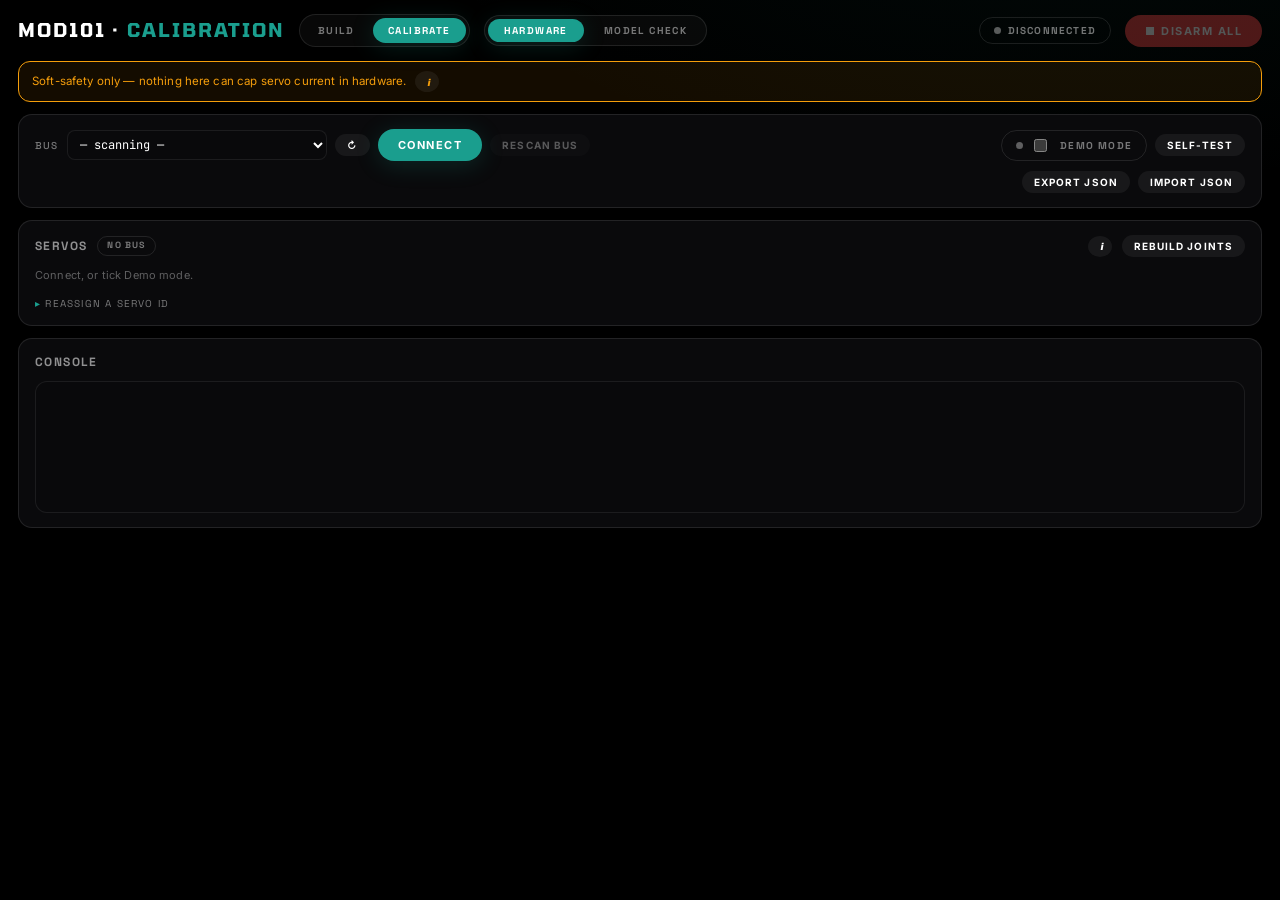
<file: configurator/calibrate.html>
<!DOCTYPE html>
<html lang="en">
<head>
<meta charset="UTF-8">
<meta name="viewport" content="width=device-width, initial-scale=1">
<title>mod101 calibration</title>
<link rel="preconnect" href="https://fonts.googleapis.com">
<link rel="preconnect" href="https://fonts.gstatic.com" crossorigin>
<link href="https://fonts.googleapis.com/css2?family=Tomorrow:wght@400;500;600;700&family=Space+Grotesk:wght@400;500;700&family=Inter:wght@400;500;600;700&family=JetBrains+Mono:wght@400;500&display=swap" rel="stylesheet">
<script type="importmap">
{
  "imports": {
    "three": "https://esm.sh/three@0.158.0",
    "three/": "https://esm.sh/three@0.158.0/",
    "urdf-loader": "https://esm.sh/urdf-loader@0.12.6?deps=three@0.158.0"
  }
}
</script>
<link rel="stylesheet" href="theme.css">
<style>
  /* Two tabs, one bus. HARDWARE owns the serial chain — find servos, name them,
     drive them, watch them. MODEL owns the same three.js scene as the build page
     (viewer.js) and calibrates each joint against the URDF it will actually be
     driven by, so a travel range that doesn't match its `<limit>` is visible
     while the joint is being swept rather than at the first planner failure.

     Wizard flow ported from link101/link-base101/web/calibrate.html and restyled
     onto the Robocore tokens in theme.css. Every joint here is a single servo. */

  * { box-sizing: border-box; }
  html, body { height: 100%; }
  body {
    margin: 0;
    background:
      radial-gradient(1100px 480px at 85% -12%, var(--teal-tint-06), transparent 62%),
      var(--bg-page);
    color: var(--text-primary);
    font-family: var(--font-body);
    font-size: 14px;
    letter-spacing: 0.01em;
    -webkit-font-smoothing: antialiased;
    -moz-osx-font-smoothing: grayscale;
    line-height: 1.5;
  }

  .app { max-width: 1600px; margin: 0 auto; padding: 14px 18px 48px; }
  header.top { display: flex; align-items: center; gap: 14px; margin-bottom: 14px; flex-wrap: wrap; }
  header.top .spacer { flex: 1; }

  h1 {
    font-family: var(--font-display);
    font-weight: 700; font-size: 19px;
    letter-spacing: 0.10em; text-transform: uppercase;
    margin: 0; white-space: nowrap;
  }
  h1 .accent { color: var(--accent); }

  h2 {
    font-family: var(--font-label);
    font-size: 12px; text-transform: uppercase;
    letter-spacing: 1.4px; font-weight: 700;
    color: var(--text-secondary);
    margin: 0;
  }

  /* in-page tabs — same pill as .nav, but buttons */
  .tabs { display: flex; gap: 4px; padding: 3px; border: 1px solid var(--border-hairline); border-radius: var(--radius-pill); background: rgba(255,255,255,.03); }
  .tabs button {
    background: none; box-shadow: none; color: var(--text-tertiary);
    padding: 5px 16px; border-radius: var(--radius-pill);
    font-family: var(--font-label); font-size: 10px; letter-spacing: 1.4px;
  }
  .tabs button:hover:not(.active) { color: var(--text-primary); background: rgba(255,255,255,.06); opacity: 1; }
  .tabs button.active { color: #fff; background: var(--accent); box-shadow: var(--shadow-accent-glow); }
  .pane[hidden] { display: none; }

  .cols { display: grid; grid-template-columns: minmax(0,1fr) 330px; gap: 12px; align-items: start; }
  .cols.model { grid-template-columns: minmax(0,1fr) 470px; }
  @media (max-width: 1180px) { .cols, .cols.model { grid-template-columns: 1fr; } }
  .side { position: sticky; top: 14px; }

  .panel {
    background: var(--bg-card);
    border: 1px solid var(--border-hairline);
    border-radius: var(--radius-md);
    padding: 14px 16px;
    margin-bottom: 12px;
  }
  .panel.tight { padding: 10px 12px; }
  .panel-head { display: flex; align-items: center; gap: 10px; margin-bottom: 10px; }
  .panel-head .spacer { flex: 1; }

  button {
    font-family: var(--font-body);
    font-weight: 700; font-size: 11px;
    letter-spacing: 1.5px; text-transform: uppercase;
    cursor: pointer;
    background: var(--accent); color: #fff;
    border: none; padding: 9px 20px;
    border-radius: var(--radius-pill);
    box-shadow: var(--shadow-accent-glow);
    transition: opacity .15s ease, transform .1s ease;
  }
  button:hover:not(:disabled) { opacity: .85; }
  button:active:not(:disabled) { transform: scale(.97); }
  button:focus-visible { outline: 2px solid var(--accent); outline-offset: 2px; }
  button:disabled { opacity: .32; cursor: not-allowed; box-shadow: none; }
  button.ghost { background: rgba(255,255,255,.06); color: var(--text-primary); box-shadow: none; }
  button.ghost:hover:not(:disabled) { opacity: 1; background: rgba(255,255,255,.11); }
  button.danger { background: var(--red-500); box-shadow: none; }
  button.sm { padding: 5px 12px; font-size: 10px; letter-spacing: 1.1px; }

  .bar { display: flex; gap: 8px; flex-wrap: wrap; align-items: center; }
  .bar .spacer { flex: 1; }

  .chip {
    font-family: var(--font-label);
    font-size: 9px; font-weight: 700;
    letter-spacing: 1.2px; text-transform: uppercase;
    padding: 2px 9px; border-radius: var(--radius-pill);
    border: 1px solid var(--accent); color: var(--accent);
    white-space: nowrap;
  }
  .chip.ok   { border-color: var(--accent);    color: var(--accent); }
  .chip.warn { border-color: var(--amber-500); color: var(--amber-500); }
  .chip.bad  { border-color: var(--red-500);   color: var(--red-500); }
  .chip.mute { border-color: var(--border-hairline); color: var(--text-tertiary); }

  .status {
    display: inline-flex; align-items: center; gap: 7px;
    font-family: var(--font-label); font-size: 10px;
    letter-spacing: 1.2px; text-transform: uppercase; font-weight: 700;
    color: var(--text-tertiary);
    padding: 5px 14px; border-radius: var(--radius-pill);
    border: 1px solid var(--border-hairline);
  }
  .status::before { content: ""; width: 7px; height: 7px; border-radius: 50%; background: var(--text-quaternary); }
  .status.on { color: var(--accent); border-color: var(--accent); }
  .status.on::before { background: var(--accent); box-shadow: 0 0 0 3px var(--teal-tint-20); }

  input[type=number], input[type=text], select {
    background: var(--bg-surface); color: var(--text-primary);
    border: 1px solid var(--border-subtle); border-radius: var(--radius-xs);
    padding: 5px 8px; font-family: var(--font-mono); font-size: 12px;
  }
  input[type=range] { accent-color: var(--accent); }
  label.lbl {
    color: var(--text-tertiary); font-family: var(--font-label);
    font-size: 10px; text-transform: uppercase; letter-spacing: 1.2px; font-weight: 500;
  }
  .unit { color: var(--text-quaternary); font-size: 11px; font-family: var(--font-mono); }

  table { width: 100%; border-collapse: collapse; font-size: 12px; }
  th, td { padding: 5px 8px; text-align: right; border-bottom: 1px solid var(--border-faint); font-family: var(--font-mono); }
  th {
    color: var(--text-tertiary); font-family: var(--font-label);
    font-size: 9px; text-transform: uppercase; letter-spacing: 1px; font-weight: 700;
  }
  th:first-child, td:first-child {
    text-align: left; color: var(--text-secondary);
    font-family: var(--font-body); font-size: 12px;
  }
  td.num { font-variant-numeric: tabular-nums; color: var(--text-primary); }
  tr.sel td { background: var(--teal-tint-08); }

  .note { color: var(--text-quaternary); font-size: 11px; margin: 6px 0 0; line-height: 1.5; }
  .prompt { font-size: 14px; margin: 4px 0 10px; }
  .prompt b { color: var(--text-primary); }
  code {
    font-family: var(--font-mono); font-size: 11px;
    background: var(--bg-card-2); border: 1px solid var(--border-faint);
    padding: 1px 4px; border-radius: 4px; color: var(--text-secondary);
  }
  .ok { color: var(--accent); } .warn { color: var(--warn); } .bad { color: var(--error); }

  /* stepper rail */
  .rail { display: flex; gap: 6px; flex-wrap: wrap; margin-bottom: 12px; }
  .pip {
    display: flex; align-items: center; gap: 7px;
    font-family: var(--font-label); font-size: 10px;
    letter-spacing: 1px; text-transform: uppercase; font-weight: 700;
    padding: 6px 14px; border-radius: var(--radius-pill);
    border: 1px solid var(--border-hairline); color: var(--text-tertiary);
    cursor: pointer; transition: color .15s ease, border-color .15s ease;
  }
  .pip .dot { width: 7px; height: 7px; border-radius: 50%; background: currentColor; opacity: .8; }
  .pip:hover { color: var(--text-primary); }
  .pip.active { border-color: var(--accent); color: var(--accent); }
  .pip.clean  { border-color: var(--accent); color: var(--accent); }
  .pip.bad    { border-color: var(--red-500); color: var(--red-500); }
  .pip.moving .dot { background: var(--amber-500); box-shadow: 0 0 8px var(--amber-500); }
  .pip small { font-family: var(--font-mono); letter-spacing: 0; text-transform: none; opacity: .7; }

  /* gauges */
  .track { height: 10px; border-radius: var(--radius-pill); background: var(--bg-surface); border: 1px solid var(--border-subtle); overflow: hidden; }
  .track .fill { height: 100%; background: var(--accent); width: 0; transition: width .12s; }

  .kv { display: flex; gap: 22px; flex-wrap: wrap; margin: 10px 0; }
  .kv div { font-family: var(--font-label); font-size: 9px; text-transform: uppercase; letter-spacing: 1px; color: var(--text-tertiary); font-weight: 700; }
  .kv b { display: block; color: var(--text-primary); font-family: var(--font-mono); font-size: 15px; font-weight: 500; letter-spacing: 0; text-transform: none; font-variant-numeric: tabular-nums; margin-top: 3px; }

  .telem { display: flex; gap: 6px; flex-wrap: wrap; margin: 10px 0; }
  .tcell { font-family: var(--font-mono); font-size: 11px; color: var(--text-tertiary); border: 1px solid var(--border-subtle); border-radius: var(--radius-xs); padding: 4px 9px; }
  .tcell b { color: var(--text-primary); font-variant-numeric: tabular-nums; }
  .tcell.hot { border-color: var(--red-500); color: var(--red-500); }

  .curbar { height: 8px; border-radius: var(--radius-pill); background: var(--bg-surface); border: 1px solid var(--border-subtle); overflow: hidden; flex: 1; min-width: 8rem; }
  .curbar .f { height: 100%; width: 0; background: var(--accent); }
  .curbar.high .f { background: var(--red-500); }

  .verdict { border-radius: var(--radius-sm); padding: 10px 13px; border: 1px solid var(--border-hairline); margin: 8px 0; font-size: 12.5px; }
  .verdict.clean { border-color: var(--accent);  background: var(--teal-tint-08); }
  .verdict.fault { border-color: var(--red-500); background: rgba(239,68,68,.08); }
  .verdict b { color: var(--text-primary); }

  .banner {
    border: 1px solid var(--amber-500); background: rgba(245,158,11,.08);
    color: var(--amber-500); border-radius: var(--radius-sm);
    padding: 9px 13px; font-size: 11.5px; margin-bottom: 12px;
    display: flex; align-items: center; gap: 9px; flex-wrap: wrap;
  }
  .banner .info { border-color: var(--amber-500); color: var(--amber-500); }
  .banner .info-body { flex-basis: 100%; margin: 0; }
  .banner .info-body .note { margin: 0; color: var(--amber-500); opacity: .85; }

  #log {
    white-space: pre-wrap; background: var(--bg-surface);
    color: var(--text-secondary); border: 1px solid var(--border-subtle);
    border-radius: var(--radius-sm); padding: 9px 11px;
    height: 132px; overflow: auto;
    font-family: var(--font-mono); font-size: 11px; line-height: 1.6;
  }
  .row { display: flex; gap: 8px; align-items: center; flex-wrap: wrap; }

  /* ---- 3D model pane ---- */
  .viewer-wrap { position: relative; height: calc(100vh - 210px); min-height: 460px; border-radius: var(--radius-sm); overflow: hidden; border: 1px solid var(--border-subtle); }
  #viewer { position: absolute; inset: 0; }
  #viewer canvas { display: block; width: 100%; height: 100%; }
  .viewer-overlay {
    position: absolute; top: 12px; left: 12px; width: 330px;
    background: rgba(0,0,0,.66); border: 1px solid var(--border-hairline);
    border-radius: var(--radius-sm); padding: 11px 13px;
    backdrop-filter: blur(8px); -webkit-backdrop-filter: blur(8px);
  }
  .viewer-overlay h3 {
    font-family: var(--font-label); font-size: 11px; font-weight: 700;
    text-transform: uppercase; letter-spacing: 1.5px;
    color: var(--text-secondary); margin: 0 0 8px;
  }
  .viewer-foot { position: absolute; left: 12px; right: 12px; bottom: 10px; display: flex; gap: 8px; align-items: center; flex-wrap: wrap; }
  .viewer-foot .note { margin: 0; background: rgba(0,0,0,.55); padding: 4px 9px; border-radius: var(--radius-xs); }

  /* URDF-vs-hardware travel bars: one shared scale, two stacked bands, one
     live needle through both — the whole point of the model tab in one widget. */
  .limbar { margin: 8px 0 2px; }
  .lrow { display: grid; grid-template-columns: 62px 1fr 108px; gap: 8px; align-items: center; margin: 4px 0; }
  .llab { font-family: var(--font-label); font-size: 9px; text-transform: uppercase; letter-spacing: 1px; color: var(--text-tertiary); font-weight: 700; }
  .ltrack { position: relative; height: 13px; border-radius: 3px; background: var(--bg-surface); border: 1px solid var(--border-subtle); overflow: hidden; }
  .lband { position: absolute; top: 0; bottom: 0; border-radius: 2px; }
  .lband.urdf { background: rgba(148,163,184,.35); }
  .lband.hw   { background: var(--teal-tint-20); border: 1px solid var(--accent); }
  .lband.over { background: rgba(239,68,68,.45); }
  .lzero { position: absolute; top: 0; bottom: 0; width: 1px; background: var(--text-quaternary); }
  .lneedle { position: absolute; top: -2px; bottom: -2px; width: 2px; background: var(--amber-500); box-shadow: 0 0 6px var(--amber-500); transition: left .07s linear; }
  .lval { font-family: var(--font-mono); font-size: 10.5px; color: var(--text-secondary); text-align: right; font-variant-numeric: tabular-nums; }
  .lscale { display: flex; justify-content: space-between; font-family: var(--font-mono); font-size: 9.5px; color: var(--text-quaternary); padding-left: 70px; }

  .fit td.v { font-family: var(--font-label); font-size: 9px; letter-spacing: 1px; text-transform: uppercase; }
  .fit tr.bad-row td { color: var(--red-500); }

  /* ---- the servo card ------------------------------------------------
     One card per row. The servo is the component, and the card splits the way
     the work does: everything you SET on the left, everything the servo TELLS
     you on the right. */
  .servos { display: flex; flex-direction: column; gap: 9px; }
  .servo {
    border: 1px solid var(--border-subtle); border-radius: var(--radius-sm);
    background: var(--bg-surface); padding: 9px 13px 11px;
    cursor: pointer; position: relative;
    display: grid; grid-template-columns: minmax(0, 1.1fr) minmax(0, 1fr);
    column-gap: 22px; align-items: start;
  }
  .servo.sel { border-color: var(--accent); }
  .servo input, .servo select, .servo summary { cursor: auto; }
  /* The wizard's current joint, so the model tab's position is legible here. */
  .servo.active::before {
    content: ""; position: absolute; left: -1px; top: 9px; bottom: 9px; width: 2px;
    border-radius: 2px; background: var(--accent);
  }
  .svh { grid-column: 1 / -1; display: flex; align-items: center; gap: 7px; margin-bottom: 9px; }
  .svh .spacer { flex: 1; }
  .svid { font-family: var(--font-mono); font-size: 12px; color: var(--text-secondary); }
  .svname {
    font-family: var(--font-label); font-size: 10px; font-weight: 700;
    text-transform: uppercase; letter-spacing: 1px; color: var(--text-primary);
    overflow: hidden; text-overflow: ellipsis; white-space: nowrap;
  }
  .jdot { width: 6px; height: 6px; border-radius: 50%; background: var(--text-quaternary); flex: none; }
  .jdot.on { background: var(--accent); box-shadow: 0 0 0 2px var(--teal-tint-20); }

  .svset { min-width: 0; }
  .svmap { display: grid; grid-template-columns: repeat(2, minmax(0,1fr)); gap: 6px 16px; }
  .svmap label {
    display: grid; grid-template-columns: 3.5rem minmax(0,1fr); gap: 6px; align-items: center;
    font-family: var(--font-label); font-size: 9px; text-transform: uppercase;
    letter-spacing: 1px; color: var(--text-tertiary); font-weight: 700;
  }
  .svmap select, .svmap input { width: 100%; min-width: 0; }

  .svdrive { display: flex; gap: 6px; align-items: center; flex-wrap: wrap; margin-top: 10px; }
  /* Jog is a pair of buttons, not a slider: one press is one small step, so
     there is no gesture here that can run a joint into its hard stop. */
  .jog {
    font-family: var(--font-mono); font-size: 15px; line-height: 1;
    padding: 5px 12px; min-width: 2.4rem;
  }
  .jog:disabled { opacity: .35; }
  .svstep { font-family: var(--font-mono); font-size: 11px; }
  .svprof { margin-left: auto; }

  .svtel {
    min-width: 0; display: grid; grid-template-columns: repeat(4, minmax(0,1fr));
    gap: 3px 16px; border-left: 1px solid var(--border-subtle); padding-left: 20px;
  }
  .jmf {
    display: grid; grid-template-columns: 2.6rem auto; gap: 8px; align-items: baseline;
    font-family: var(--font-mono); font-size: 10.5px; color: var(--text-quaternary); line-height: 1.85;
  }
  .jmf b { color: var(--text-secondary); font-variant-numeric: tabular-nums; font-weight: 500; }
  .jmf.hot b { color: var(--red-500); }

  /* Too narrow for two columns: stack them, and the rule that separated them
     becomes the rule between them. */
  @media (max-width: 1080px) {
    .servo { grid-template-columns: minmax(0,1fr); }
    .svtel { grid-template-columns: repeat(auto-fit, minmax(104px,1fr)); }
    .svtel { border-left: 0; border-top: 1px solid var(--border-faint); padding-left: 0; padding-top: 8px; margin-top: 10px; }
  }

  /* ---- (i) — the prose, on request only ------------------------------
     This page has a lot to explain and none of it is needed twice. Every
     panel's explanation folds behind the (i) in its header. */
  .info {
    width: 21px; height: 21px; padding: 0; flex: none;
    border-radius: 50%; font-family: var(--font-display);
    font-style: italic; font-weight: 700; font-size: 12px; line-height: 1;
    text-transform: none;
  }
  .info.on { border-color: var(--accent); color: var(--accent); }
  .bar button.rec { border-color: var(--accent); color: var(--accent); }
  /* Destructive, but not a primary action — it only colours on hover, and it
     disables itself when there is nothing to discard. */
  .danger-ghost:not(:disabled):hover { border-color: var(--red-500); color: var(--red-500); }
  .danger-ghost:disabled { opacity: .4; }

  /* The five-step rail on the guided flow. */
  .steps { display: flex; flex-wrap: wrap; gap: 6px; margin: 2px 0 10px; }
  .step {
    font-family: var(--font-label); font-size: 9px; font-weight: 700;
    text-transform: uppercase; letter-spacing: 1px;
    color: var(--text-quaternary); border: 1px solid var(--border-faint);
    border-radius: var(--radius-pill); padding: 3px 9px;
  }
  .step.done { color: var(--accent); border-color: var(--accent); opacity: .7; }
  .step.now  { color: #fff; background: var(--accent); border-color: var(--accent); }
  .info-body { margin-bottom: 10px; }
  .info-body .note:first-child { margin-top: 0; }

  details.fold > summary {
    cursor: pointer; list-style: none;
    font-family: var(--font-label); font-size: 10px;
    text-transform: uppercase; letter-spacing: 1.2px; color: var(--text-tertiary);
  }
  details.fold > summary::-webkit-details-marker { display: none; }
  details.fold > summary::before { content: "▸ "; color: var(--accent); }
  details.fold[open] > summary::before { content: "▾ "; }

  ::-webkit-scrollbar { width: 10px; height: 10px; }
  ::-webkit-scrollbar-track { background: transparent; }
  ::-webkit-scrollbar-thumb { background: var(--border-hairline); border: 2px solid var(--bg-page); border-radius: 6px; }
  ::-webkit-scrollbar-thumb:hover { background: var(--text-quaternary); }
</style>
</head>
<body>
<div class="app">

  <header class="top">
    <h1>mod101 · <span class="accent">calibration</span></h1>
    <nav class="nav">
      <a href="/">Build</a>
      <a href="/calibrate.html" class="active">Calibrate</a>
    </nav>
    <div class="tabs" id="tabs">
      <button data-tab="hw" class="active">Hardware</button>
      <button data-tab="model">Model check</button>
    </div>
    <span class="spacer"></span>
    <span class="status" id="status">disconnected</span>
    <!-- E-stop lives in the header, not in a tab: whichever tab is showing,
         the way to drop torque has to be one click away. -->
    <button id="estop" class="danger" disabled>■ Disarm all</button>
  </header>

  <!-- Trimmed to the claim itself. The reasoning behind it is real but it is
       the same three sentences on every load, so it sits behind the (i). -->
  <div class="banner" id="fwBanner">
    <span>Soft-safety only — nothing here can cap servo current in hardware.</span>
    <button class="ghost sm info" data-info="infoSafety" title="why">i</button>
    <div class="info-body" id="infoSafety" hidden>
      <p class="note">The arm-check watches current and disarms on its own, but that is a reaction, not a
      limit. Bench-test before trusting this on a loaded arm.</p>
    </div>
  </div>

  <!-- ================================================================
       TAB 1 — HARDWARE: the serial chain and nothing else.
       ================================================================ -->
  <section class="pane" id="pane-hw">

      <div class="panel">
        <div class="bar">
          <label class="lbl" for="portSel">bus</label>
          <select id="portSel" style="min-width:260px"><option value="">— scanning —</option></select>
          <button class="ghost sm" id="refreshPorts">↻</button>
          <button id="connect">Connect</button>
          <button class="ghost sm" id="rescan" disabled>Rescan bus</button>
          <span class="spacer"></span>
          <label class="status" style="cursor:pointer"><input type="checkbox" id="demo" style="margin-right:6px"> Demo mode</label>
          <button id="selftest" class="ghost sm">Self-test</button>
        </div>
        <div class="bar" style="margin-top:10px">
          <span class="spacer"></span>
          <button id="exportBtn" class="ghost sm">Export JSON</button>
          <button id="importBtn" class="ghost sm">Import JSON</button>
          <input type="file" id="importFile" accept="application/json" hidden>
        </div>
      </div>

      <!-- ============ The servos ============
           One card per servo, and the card is the whole component: identity,
           the joint it is mapped to, live telemetry, and the controls that
           move it. These used to be three panels — a mapping table, a
           separate "drive a servo" pane and a status sidebar — which meant
           three places to look at while turning one motor. -->
      <div class="panel">
        <div class="panel-head">
          <h2>Servos</h2>
          <span class="chip mute" id="setupCount">no bus</span>
          <span class="spacer"></span>
          <button class="ghost sm info" data-info="infoServos" title="what this is">i</button>
          <button class="ghost sm" id="rebuild">Rebuild joints</button>
        </div>
        <div class="info-body" id="infoServos" hidden>
          <p class="note">
            One card per servo found on the bus, and one joint per servo. The mapping is this page's own — there
            is no config stored on the arm — and the defaults follow
            <code>mod101_description/urdf/mod101_macro.xacro</code>. <b>ROS joint</b> is picked from the joints
            the loaded URDF actually declares, which is what the model tab checks against.
            <b>Sign</b> flips a joint whose servo counts opposite to its URDF axis;
            <code>joint_wrist_tilt</code> is <code>0 -1 0</code>, hence −1 by default. Edits persist locally and
            travel with the exported JSON.
          </p>
          <p class="note">
            Jogging is raw bus control, independent of any calibration: <b>−</b> and <b>+</b> command one step
            from where the servo is, over the full 0…4095 encoder range and <b>not</b> a calibrated travel
            limit. One press is one step and nothing repeats while held, because on an assembled arm the way
            into a hard stop is a control that keeps going — but the steps do add up, so watch the joint and
            keep the disarm button in reach.
          </p>
        </div>
        <div id="servoList" class="servos"><p class="note" style="margin:0">Connect, or tick Demo mode.</p></div>
        <details class="fold" style="margin-top:12px">
          <summary>Reassign a servo ID</summary>
          <div class="row" style="margin-top:8px">
            <span class="unit">from <input type="number" id="idFrom" min="0" max="253" value="1" style="width:4.5rem"></span>
            <span class="unit">to <input type="number" id="idTo" min="0" max="253" value="1" style="width:4.5rem"></span>
            <button class="ghost sm" id="setId" disabled>Set ID</button>
            <span class="note" style="margin:0">Writes EEPROM. Only one servo on the bus at a time, or they all take the new ID.</span>
          </div>
        </details>
      </div>

  </section>

  <!-- ================================================================
       TAB 2 — MODEL CHECK: the same scene as the build page, driven by
       the live servos, with each joint's measured travel put next to the
       <limit> the URDF declares for it.
       ================================================================ -->
  <section class="pane" id="pane-model" hidden>
    <div class="cols model">
      <main>
        <div class="panel tight">
          <div class="viewer-wrap">
            <div id="viewer"></div>
            <div class="viewer-overlay">
              <h3 id="ovTitle">no joint selected</h3>
              <div id="ovBars"><p class="note" style="margin:0">Connect the bus (or tick Demo mode) and pick a joint.</p></div>
            </div>
            <div class="viewer-foot">
              <span class="note" id="viewer-status">Loading URDF…</span>
              <span class="spacer" style="flex:1"></span>
              <label class="note" style="cursor:pointer"><input type="checkbox" id="follow" checked style="margin-right:5px">follow motion</label>
              <button class="ghost sm" id="rezero"
                title="Model zero = the arm's pose right now. Calibrated joints use their measured home instead."
                >Re-zero model</button>
              <button class="ghost sm" id="reframe">Reframe</button>
              <button class="ghost sm" id="reloadUrdf">Reload URDF</button>
            </div>
          </div>
        </div>

        <div class="panel">
          <div class="panel-head">
            <h2>URDF ↔ hardware fit</h2>
            <span class="chip mute" id="fitState">nothing measured</span>
            <span class="spacer"></span>
            <button class="ghost sm info" data-info="infoFit" title="what this is">i</button>
            <button class="ghost sm" id="fitSnippet">URDF limit block</button>
          </div>
          <div class="info-body" id="infoFit" hidden>
            <p class="note">
              Every actuated joint the URDF declares, against the travel actually measured on the arm. A joint
              where the URDF allows <b>more</b> travel than the hardware has is the dangerous direction — a
              planner will happily command into a hard stop.
            </p>
          </div>
          <div style="overflow-x:auto">
            <table class="fit" id="fitTable">
              <thead><tr><th>URDF joint</th><th>servo</th><th>URDF range</th><th>measured</th><th>Δ lower</th><th>Δ upper</th><th>fit</th></tr></thead>
              <tbody id="fitBody"><tr><td colspan="7" class="note">Load the URDF and calibrate a joint.</td></tr></tbody>
            </table>
          </div>
          <div id="fitOut"></div>
        </div>
      </main>

      <aside>
        <div class="panel tight">
          <div class="panel-head" style="margin-bottom:8px">
            <h2>Joints</h2>
            <span class="chip mute" id="railState">nothing calibrated</span>
            <span class="spacer"></span>
            <button class="ghost sm danger-ghost" id="startOver">Start over</button>
          </div>
          <div id="rail" class="rail"></div>
        </div>

        <!-- The single live wizard stage; re-rendered per state. -->
        <div id="stage"></div>

        <!-- ============ Exports ============ -->
        <div class="panel">
          <div class="panel-head">
            <h2>Generate configs</h2>
            <span class="chip mute" id="genState">nothing calibrated</span>
            <span class="spacer"></span>
            <button class="ghost sm info" data-info="infoGen" title="what this is">i</button>
            <button class="ghost sm" id="genPreview">Preview</button>
            <button id="genWrite" disabled>Write to repo</button>
          </div>
          <div class="info-body" id="infoGen" hidden>
            <p class="note">
              Turns the calibrated tick ranges into <code>src/mod101_control/config/calibration.yaml</code> (ROS,
              radians relative to each joint's home) and a LeRobot calibration JSON. STS3215 encoders are 4096
              ticks/rev and direct-drive, so ticks convert straight to radians — the same counts serve both stacks.
            </p>
          </div>
          <div id="genOut"></div>
        </div>
      </aside>
    </div>
  </section>

  <div class="panel">
    <div class="panel-head"><h2>Console</h2></div>
    <div id="log"></div>
  </div>
</div>
<script type="module">
"use strict";
import { createViewer } from './viewer.js';

const $ = (id) => document.getElementById(id);
function log(m){ const e=$("log"); e.textContent += m+"\n"; e.scrollTop=e.scrollHeight; }
// A thrown error used to kill the rest of the module silently, which showed up
// as "the page just doesn't do anything". Put it where the operator can see it.
window.addEventListener("error", e=>log(`! script error: ${e.message} (${(e.filename||"").split("/").pop()}:${e.lineno})`));
window.addEventListener("unhandledrejection", e=>log(`! unhandled: ${e.reason && e.reason.message || e.reason}`));

// ======================================================================
// Constants
// ======================================================================
const MARGIN = 30;          // ticks pulled in from each hard stop
const JUMP_THRESH = 400;    // position discontinuity => encoder slip/fault
const TEMP_TRIP = 70;       // °C hard stop
const TEMP_WARN = 64;
const ARM_LOW_MA = 250;     // arm-check: servo current must be below this
const ARM_SPEED = 200, ARM_ACCEL = 8;   // gentle re-arm profile
const TICKS = 4096;
const TICK_RAD = (2*Math.PI)/TICKS;     // STS3215: 4096 counts/rev, direct drive
const LEROBOT_CENTER = 2047;            // LeRobot homes a joint to mid-scale
// The hardware's mid-scale. One off from LEROBOT_CENTER on purpose: 2048 is
// TICKS/2, 2047 is LeRobot's convention for the same idea. Not interchangeable.
const SERVO_CENTER = TICKS/2;
const FIT_TOL = 2*Math.PI/180;          // URDF vs measured: 2° counts as 1-to-1
const MOTION_TICKS = 12;                // per-sample delta that reads as "moving"
const MOTION_HOLD = 900;                // ms a joint stays flagged as moving

// Wrap helpers: servo position wraps at the 0/4095 seam. modTick wraps a value
// into 0..4095; wrapSigned gives the signed shortest delta (-2048..2047);
// makeUnwrap turns a wrapping raw stream into a continuous one (for sweeps).
const modTick=(v)=>((Math.round(v)%TICKS)+TICKS)%TICKS;
const wrapSigned=(x)=>{ x=((x%TICKS)+TICKS)%TICKS; return x>TICKS/2? x-TICKS : x; };
function makeUnwrap(){
  let last=null, off=0;
  const f=(raw)=>{ if(last!=null){ const d=raw-last; if(d>TICKS/2) off-=TICKS; else if(d<-TICKS/2) off+=TICKS; }
                   last=raw; return raw+off; };
  // Setting a servo's zero shifts every raw count by a constant. Re-framing the
  // unwrapper by the same constant keeps the continuous stream continuous
  // across the write, instead of scoring it as a jump of up to half a turn.
  f.rebase=(delta)=>{ if(last==null) return; const nl=modTick(last+delta); off += (last+delta)-nl; last=nl; };
  return f;
}
// The calibrated travel is the arc min -> max counting UP, so it contains the
// 0/4095 seam exactly when it has to wrap to get there. Nothing on this page
// minds; the files it writes do — see seamBanner().
const seamStraddles=(min,max)=>modTick(min)>modTick(max);
const deg=(r)=>(r*180/Math.PI);
const degs=(r)=>`${r>=0?"+":""}${deg(r).toFixed(1)}°`;
const esc=(s)=>String(s).replace(/[&<>"]/g,c=>({"&":"&amp;","<":"&lt;",">":"&gt;",'"':"&quot;"}[c]));

// ======================================================================
// mod101 joint mapping
//
// Servo id -> ROS joint name (mod101_macro.xacro) -> LeRobot motor name. There
// is no config stored on the arm, so this map is the only source of truth for
// which servo is which joint; it lives in localStorage and in the export.
// `sign` reconciles the servo's counting direction with the URDF joint axis:
// joint_wrist_tilt's axis is `0 -1 0`, so its default is -1. The tool joint is
// literally named `6` per docs/tool-convention.md. One servo, one joint.
// ======================================================================
const SERVO_MODELS = ["sts3215","sts3250","st3120"];
const DEFAULT_MAP = {
  1: { ros:"joint_base",       lerobot:"shoulder_pan",  sign:+1, model:"sts3215" },
  2: { ros:"joint_shoulder",   lerobot:"shoulder_lift", sign:-1, model:"sts3215" },
  3: { ros:"joint_elbow",      lerobot:"elbow_flex",    sign:+1, model:"sts3215" },
  4: { ros:"joint_wrist_tilt", lerobot:"wrist_flex",    sign:-1, model:"sts3215" },
  5: { ros:"joint_wrist_roll", lerobot:"wrist_roll",    sign:+1, model:"sts3215" },
  6: { ros:"6",                lerobot:"gripper",       sign:+1, model:"sts3215" },
  // The camera tower's pan/tilt. It is harness hardware, not part of the
  // SO-101 arm, so there is no lerobot joint to map it onto — the names here
  // only keep the export keyed by something unique. Both signs are +1: ticks
  // already count the way the URDF axes do.
  7: { ros:"hn_pan_joint",     lerobot:"head_pan",      sign:+1, model:"sts3215" },
  8: { ros:"hn_tilt_joint",    lerobot:"head_tilt",     sign:+1, model:"sts3215" },
};
// Reserved default ID for the additional 7DOF wrist actuator. IDs 1..8 keep
// their existing roles; the mapping remains editable for a different bus.
DEFAULT_MAP[9] = {ros:"joint_wrist_yaw", lerobot:"wrist_yaw", sign:+1, model:"sts3215"};
const MAP_KEY = "mod101.calibration.map";
let jointMap = loadMap();
function loadMap(){
  try{
    const s=localStorage.getItem(MAP_KEY);
    if(s){
      const saved=JSON.parse(s);
      // Older saves carried a `mirror` field from when a joint could be two
      // servos. Drop it on read so it can't come back through localStorage.
      for(const v of Object.values(saved)) delete v.mirror;
      return Object.assign({}, DEFAULT_MAP, saved);
    }
  }catch(e){}
  return JSON.parse(JSON.stringify(DEFAULT_MAP));
}
function saveMap(){ try{ localStorage.setItem(MAP_KEY, JSON.stringify(jointMap)); }catch(e){} }
function mapFor(id){
  if(!jointMap[id]) jointMap[id] = { ros:`servo_${id}`, lerobot:`servo_${id}`, sign:+1, model:"sts3215" };
  return jointMap[id];
}

// ======================================================================
// Calibration math — PURE, no DOM, unit-tested below
// ======================================================================
// The guided flow's result: limits from the two captured hard stops, home from
// the captured URDF default. Everything is computed as SIGNED TICKS FROM HOME
// and only converted back to raw ticks at the end, so an arc that crosses the
// 0/4095 seam stays contiguous — `min_p + MARGIN` in raw ticks would be
// nonsense there, which is why the old midpoint version had to run in a
// separately-unwrapped sample space.
//
// `home_residual` is step 5 minus step 1: the joint was returned to the same
// physical pose, so anything but ~0 is an encoder that slipped during the
// sweeps, and every limit here is off by that much.
// Ticks from home to a captured point. Prefers the CONTINUOUS reading taken
// while the joint was moved there over a shortest-arc guess from the raw tick.
//
// wrapSigned answers "which way round is shorter", and past 180 degrees from
// home that is the wrong way round. mod101's shoulder measures 198.7 degrees of
// real travel with its zero at one end, so its far stop sits 2261 ticks away
// and wrapSigned reports it as +1835 — the wrong sign and the wrong magnitude,
// which silently turns the travel inside out. The unwrapped stream has no such
// limit: it is integrated from the home capture as the joint is moved, so it is
// right for anything up to a full turn.
function capDelta(cap, key){
  const u = cap[key+"_u"];
  if(u!=null && cap.home_u!=null) return u - cap.home_u;
  return wrapSigned(cap[key+"_p"] - cap.home_p);        // imported / synthetic
}
function computeGuided(samples, cap){
  const da = capDelta(cap, "a");
  const db = capDelta(cap, "b");
  let lo = Math.min(da, db) + MARGIN;
  let hi = Math.max(da, db) - MARGIN;
  // A stop can BE the zero pose — that is the whole premise of "Set zero here".
  // Pulling MARGIN in from it would then leave home outside its own travel, and
  // st3215's MotorGroup requires min <= home <= max because a controller asked
  // for 0 rad has to have somewhere to go.
  lo = Math.min(lo, 0); hi = Math.max(hi, 0);
  let fault=false, faultAt=null;
  for(let i=1;i<samples.length;i++){
    if(Math.abs(samples[i].p-samples[i-1].p) > JUMP_THRESH){ fault=true; faultAt=samples[i].p; break; }
  }
  const residual = cap.home2_p==null? null : capDelta(cap, "home2");
  const min_p = modTick(cap.home_p + lo), max_p = modTick(cap.home_p + hi);
  return {
    min_p, max_p,
    center_p: modTick(cap.home_p),
    home_residual: residual,
    // The travel is the arc min_p -> max_p counting UP, so it contains the
    // 0/4095 seam exactly when it has to wrap to get there. Everything on this
    // page is computed relative to home and handles that fine; the files it
    // writes cannot, because ticks_min/ticks_max and LeRobot's range_min/max
    // are plain numbers and come out with min > max. st3215's MotorGroup
    // rejects the group outright. See seamNote().
    seam: seamStraddles(min_p, max_p),
    verdict: fault? "fault" : "clean",
    faultAt, n: samples.length,
  };
}

// Where the joint's ZERO POSE should sit on the encoder, so the travel clears
// the 0/4095 seam. There are two right answers and which one applies is a fact
// about the mechanism, not about the numbers:
//
//   CENTRE — the zero pose is in the middle of the travel, and the joint moves
//            both ways from it. joint_base, hn_pan, hn_tilt, joint_wrist_tilt.
//            Mid-scale, and half the encoder is available in each direction.
//
//   ZERO   — the zero pose IS a hard stop and the joint only moves one way from
//            it. joint_shoulder, joint_elbow, joint_wrist_roll, the jaw. Put the
//            pose near the bottom of the count and give the whole range to the
//            side that can actually use it. Nothing can drive past the stop into
//            the seam, because the stop is what the seam is parked behind.
//
// Centring a one-sided joint is what went wrong before: it spends half the
// encoder on a direction the joint cannot travel, and on the shoulder's full
// 180 degrees that pushed the far end to 4096.
// Room left between a hard stop and the seam. Not 0, and not a token either:
// the stop is a stop, but the pose is set against it BY HAND and the URDF's
// idea of the default may itself sit a degree or two off it. 250 ticks is 22
// degrees of slop before anything wraps, and on the widest joint here it still
// leaves ~1800 ticks unused, so the margin costs nothing that is needed.
const ZERO_MARGIN = 250;
const CENTRE_TARGET = SERVO_CENTER;
const ONE_SIDED_TOL = 5*Math.PI/180;  // an end this close to the zero pose is a stop

// Ticks from the zero pose to each declared end, in encoder direction. `sign`
// is applied because the URDF's limits are in joint radians and this is tick
// space, which a sign of -1 reverses.
function urdfTicks(sign, u){
  if(!u) return null;
  const a = sign*u.lower/TICK_RAD, b = sign*u.upper/TICK_RAD;
  return {lo: Math.min(a,b), hi: Math.max(a,b)};
}
// The ZERO placement. Bottom of the count when the joint travels up from its
// zero pose, top when it travels down — a joint declared -180..0 needs the
// mirror image, and placing it low would wrap on its first move.
function zeroTarget(sign, u){
  const t = urdfTicks(sign, u);
  if(!t) return ZERO_MARGIN;
  return Math.abs(t.hi) >= Math.abs(t.lo) ? ZERO_MARGIN : TICKS-1-ZERO_MARGIN;
}
// Which button this joint wants, from the shape of its declared range. A hint
// only: the URDF is a model of the arm, and whether a pose is really a hard
// stop is something the person holding the joint knows better than it does.
function recommendPlacement(sign, u){
  const t = urdfTicks(sign, u);
  if(!t) return null;
  const tol = ONE_SIDED_TOL/TICK_RAD;
  return (Math.abs(t.lo) <= tol || Math.abs(t.hi) <= tol) ? "zero" : "centre";
}
// Does a placement leave the whole declared travel inside 0..4095?
function placementFits(target, sign, u){
  const t = urdfTicks(sign, u);
  if(!t) return true;
  return target+t.lo >= 0 && target+t.hi <= TICKS-1;
}

// ----- Tick -> engineering units. Pure; exercised by the self-test. -----
// Signed ticks from home to each limit.
//
// Read as the arc min -> max going UP, and located by where home sits inside
// it. Asking wrapSigned for each end on its own is what breaks: it answers
// "which way round is shorter", so a limit more than half a turn from home
// comes back with the wrong sign — the shoulder's far stop, 2261 ticks away,
// reads as +1835 and turns the travel inside out. Reading the arc as a whole
// has no such limit; it is exact for any travel up to a full turn, and for a
// range that crosses the 0/4095 seam.
function limitDeltas(r){
  const up = modTick(r.max_p - r.min_p);        // length of the arc min -> max
  const h  = modTick(r.center_p - r.min_p);     // where home sits along it
  if(h > up)                                    // home outside its own travel:
    return { lo: wrapSigned(r.min_p - r.center_p),   // inconsistent numbers, so
             hi: wrapSigned(r.max_p - r.center_p) }; // fall back and show it
  return { lo: -h, hi: up-h };
}
// ROS: radians relative to the joint's calibrated home (center), signed by the
// URDF axis. min/max are ordered after the sign flip so lower <= upper.
function rosLimits(r, sign){
  const d = limitDeltas(r);
  const a = sign * d.lo * TICK_RAD, b = sign * d.hi * TICK_RAD;
  return { lower: Math.min(a,b), upper: Math.max(a,b) };
}
// LeRobot: homing_offset shifts the raw count so home reads mid-scale (2047);
// range_min/range_max are the travel limits in that homed frame. drive_mode 1
// is LeRobot's inverted-direction flag.
function lerobotEntry(id, r, m){
  const homing = LEROBOT_CENTER - r.center_p;
  // Expressed from home rather than from the raw ticks, for the same reason
  // rosLimits is: min_p + homing is only the travel's end when the arc neither
  // crosses the seam nor runs past half a turn.
  const d = limitDeltas(r);
  return {
    id: Number(id),
    drive_mode: m.sign < 0 ? 1 : 0,
    homing_offset: homing,
    range_min: LEROBOT_CENTER + Math.min(d.lo, d.hi),
    range_max: LEROBOT_CENTER + Math.max(d.lo, d.hi),
  };
}
// Measured travel vs the URDF's own <limit>. The asymmetry matters: a URDF that
// allows MORE than the hardware has is the one that drives a joint into its
// stop, so it's the failure. Less is merely wasted travel.
function fitVerdict(measured, urdf){
  const dLower = measured.lower - urdf.lower;   // >0 => urdf reaches further down
  const dUpper = measured.upper - urdf.upper;   // <0 => urdf reaches further up
  const over  = (dLower >  FIT_TOL) || (dUpper < -FIT_TOL);
  const under = (dLower < -FIT_TOL) || (dUpper >  FIT_TOL);
  const status = over ? "over-travel" : under ? "conservative" : "1:1";
  return { dLower, dUpper, status, ok: !over };
}

// ----- test fixtures (synthetic) -----
function genSweep(jitter, breakAt){
  const out=[]; let p=1200;
  for(let k=0;k<240;k++){
    p += (k<120? 12 : -12);                      // up then down, hand-driven
    const noise=(((k*131+7)%17)-8);              // deterministic pseudo-noise
    let v = p + (jitter? noise:0);
    if(breakAt!=null && p>breakAt) v += 600;     // injected encoder slip
    out.push({p:v});
  }
  return out;
}
function runCalibrationTests(){
  const T=[]; const approx=(a,b,t)=>Math.abs(a-b)<=t;
  const assert=(name,cond,detail)=>{ T.push({name,ok:!!cond,detail}); };

  const CAP={home_p:2048, a_p:1200, b_p:2900, home2_p:2048};
  let s=computeGuided(genSweep(true,null), CAP);
  assert("clean run -> travel captured", s.verdict==="clean"&&s.max_p>s.min_p, `${s.verdict} [${s.min_p},${s.max_p}]`);
  assert("limits pull MARGIN in from both stops",
         s.min_p===1200+MARGIN && s.max_p===2900-MARGIN, `[${s.min_p},${s.max_p}]`);

  s=computeGuided(genSweep(true,2600), CAP);
  assert("encoder slip -> fault @pos", s.verdict==="fault"&&s.faultAt!=null, `${s.verdict} @${s.faultAt}`);

  // --- travel past 180 degrees from home ---
  // mod101's shoulder, off the bench. Zero placed near the top of the count
  // (3846) and 2261 ticks (198.7 deg) down to full extension. NOT a stop-to-
  // stop figure: that reading is one direction only, extension -> home, and
  // home itself sits ~3 deg (34 ticks) inside the hard stop above it, so the
  // real travel is a little wider still. What matters here is that it is past
  // the half-turn where a shortest-arc reading changes sign, which is what
  // used to turn this joint's travel inside out.
  const wide={home_p:3846, a_p:3846, b_p:1585,
              home_u:3846, a_u:3846, b_u:3846-2261, home2_p:3846, home2_u:3846};
  const w=computeGuided(genSweep(0), wide);
  assert("travel past 180 deg keeps its sign",
         approx(rosLimits(w,1).lower, -(2261-MARGIN)*TICK_RAD, 1e-9) &&
         approx(rosLimits(w,1).upper, 0, 1e-9),
         `${degs(rosLimits(w,1).lower)} … ${degs(rosLimits(w,1).upper)}`);
  assert("...and LeRobot's range gets the same arc",
         lerobotEntry(2,w,{sign:1}).range_min===LEROBOT_CENTER-(2261-MARGIN) &&
         lerobotEntry(2,w,{sign:1}).range_max===LEROBOT_CENTER,
         `${lerobotEntry(2,w,{sign:1}).range_min}..${lerobotEntry(2,w,{sign:1}).range_max}`);
  assert("...where a shortest-arc reading would invert it",
         Math.sign(wrapSigned(wide.b_p-wide.home_p))!==Math.sign(wide.b_u-wide.home_u),
         `${wrapSigned(wide.b_p-wide.home_p)} vs ${wide.b_u-wide.home_u}`);
  // A stop that IS the zero pose must not push home out of its own travel.
  assert("home stays inside the travel when a stop is home",
         w.center_p>=Math.min(w.min_p,w.max_p) && w.center_p<=Math.max(w.min_p,w.max_p),
         `home=${w.center_p} in [${w.min_p},${w.max_p}]`);
  assert("the far stop still gets its MARGIN",
         w.min_p===modTick(3846-2261+MARGIN), `${w.min_p}`);
  // The same joint as it really is: the hard stop sits ~3 deg (34 ticks) ABOVE
  // the zero pose, not at it. MARGIN is 30 of those 34 ticks, so the usable
  // travel above zero is 4 ticks — thin, but it must stay on the correct side
  // of home or the driver rejects the group.
  const near={home_p:3846, a_p:3880, b_p:1585,
              home_u:3846, a_u:3880, b_u:3846-2261, home2_p:3846, home2_u:3846};
  const nw=computeGuided(genSweep(0), near);
  assert("a stop just above home leaves home inside the travel",
         nw.max_p===3850 && nw.center_p===3846 && nw.min_p===modTick(3846-2261+MARGIN),
         `[${nw.min_p},${nw.max_p}] home=${nw.center_p}`);
  // Re-framing mid-flow keeps the continuous values continuous.
  const uw=makeUnwrap(); uw(4000); uw(4090); const before=uw(30);   // wrapped up past 4095
  uw.rebase(-1000);
  assert("rebasing the unwrapper preserves continuity",
         Math.abs(uw(modTick(30-1000)) - (before-1000))<1e-9, `${uw(modTick(30-1000))} vs ${before-1000}`);

  // --- unit conversion ---
  const quarter={min_p:2048-1024, max_p:2048+1024, center_p:2048};
  let L=rosLimits(quarter,+1);
  assert("+/-1024 ticks -> -/+90deg", approx(L.lower,-Math.PI/2,1e-6)&&approx(L.upper,Math.PI/2,1e-6), `[${L.lower.toFixed(4)}, ${L.upper.toFixed(4)}]`);
  L=rosLimits(quarter,-1);
  assert("sign -1 keeps lower<=upper", L.lower<=L.upper&&approx(L.upper,Math.PI/2,1e-6), `[${L.lower.toFixed(4)}, ${L.upper.toFixed(4)}]`);

  let e=lerobotEntry(4,{min_p:1000,max_p:3000,center_p:2048},{sign:-1});
  assert("lerobot homing centres on 2047", e.homing_offset===LEROBOT_CENTER-2048 && e.range_min<e.range_max && e.drive_mode===1,
         `homing=${e.homing_offset} [${e.range_min},${e.range_max}] drive=${e.drive_mode}`);

  // seam crossing: home near 0, travel spanning the wrap
  L=rosLimits({min_p:4000, max_p:96, center_p:0},+1);
  assert("seam-crossing arc stays contiguous", approx(L.lower,-96*TICK_RAD,1e-6)&&approx(L.upper,96*TICK_RAD,1e-6),
         `[${L.lower.toFixed(4)}, ${L.upper.toFixed(4)}]`);

  // --- urdf fit ---
  const urdf={lower:-Math.PI/2, upper:Math.PI/2};
  let f=fitVerdict({lower:-Math.PI/2, upper:Math.PI/2}, urdf);
  assert("identical ranges -> 1:1", f.status==="1:1"&&f.ok, f.status);
  f=fitVerdict({lower:-1.0, upper:Math.PI/2}, urdf);       // hardware stops short
  assert("hardware short of urdf -> over-travel (unsafe)", f.status==="over-travel"&&!f.ok, `${f.status} dLower=${f.dLower.toFixed(3)}`);
  f=fitVerdict({lower:-2.0, upper:2.0}, urdf);             // hardware has spare
  assert("hardware wider than urdf -> conservative (safe)", f.status==="conservative"&&f.ok, f.status);
  f=fitVerdict({lower:-Math.PI/2+0.01, upper:Math.PI/2-0.01}, urdf);
  assert("sub-degree difference still reads 1:1", f.status==="1:1", f.status);

  // ---- the guided flow's captures ----
  // Home is the URDF default, NOT the middle of the travel: an asymmetric joint
  // (stops at -300 and +900 ticks) must still call the captured default zero.
  let g=computeGuided(genSweep(0), {home_p:2000, a_p:2900, b_p:1700, home2_p:2000});
  assert("guided home is the captured default, not mid-travel",
         g.center_p===2000 && g.min_p===1700+MARGIN && g.max_p===2900-MARGIN,
         `home=${g.center_p} [${g.min_p},${g.max_p}]`);
  let gl=rosLimits(g,1);
  assert("guided limits are asymmetric about home",
         approx(gl.lower,(1700+MARGIN-2000)*TICK_RAD,1e-9) && approx(gl.upper,(2900-MARGIN-2000)*TICK_RAD,1e-9),
         `[${gl.lower.toFixed(4)}, ${gl.upper.toFixed(4)}]`);
  // Captures either side of the 0/4095 seam.
  g=computeGuided(genSweep(0), {home_p:20, a_p:400, b_p:4000, home2_p:20});
  assert("guided captures survive the seam",
         g.center_p===20 && g.min_p===modTick(4000+MARGIN) && g.max_p===400-MARGIN,
         `home=${g.center_p} [${g.min_p},${g.max_p}]`);
  // ...and are correctly refused, because the file cannot express that arc.
  assert("travel across the seam is flagged", g.seam===true && seamStraddles(g.min_p,g.max_p),
         `[${g.min_p},${g.max_p}]`);
  assert("ordinary travel is not flagged", s.seam===false, `[${s.min_p},${s.max_p}]`);
  // --- the two placements, and which shape of joint wants which ---
  const symmetric={lower:-1024*TICK_RAD, upper:1024*TICK_RAD};   // joint_base
  const oneSided ={lower:0,              upper:2048*TICK_RAD};   // joint_wrist_roll
  const downward ={lower:-2048*TICK_RAD, upper:0};               // its mirror image
  assert("a two-way joint is told to centre", recommendPlacement(1,symmetric)==="centre",
         `${recommendPlacement(1,symmetric)}`);
  assert("a joint that starts at a stop is told to zero", recommendPlacement(1,oneSided)==="zero",
         `${recommendPlacement(1,oneSided)}`);
  assert("an undeclared joint gets no suggestion", recommendPlacement(1,null)===null);
  assert("zero goes to the bottom when travel runs up", zeroTarget(1,oneSided)===ZERO_MARGIN,
         `${zeroTarget(1,oneSided)}`);
  assert("zero goes to the top when travel runs down", zeroTarget(1,downward)===TICKS-1-ZERO_MARGIN,
         `${zeroTarget(1,downward)}`);
  assert("sign reverses which end is which",
         zeroTarget(-1,oneSided)===TICKS-1-ZERO_MARGIN && zeroTarget(-1,downward)===ZERO_MARGIN,
         `${zeroTarget(-1,oneSided)} / ${zeroTarget(-1,downward)}`);
  // The regression both buttons exist for: each placement fits the shape it is
  // for, and centring a one-sided joint is exactly what does not fit.
  assert("centre fits a two-way joint", placementFits(CENTRE_TARGET,1,symmetric));
  assert("zero fits a one-way joint, both directions",
         placementFits(zeroTarget(1,oneSided),1,oneSided) &&
         placementFits(zeroTarget(1,downward),1,downward));
  assert("centring a one-way joint is what overruns the seam",
         !placementFits(CENTRE_TARGET,1,oneSided), `${CENTRE_TARGET+2048}`);
  assert("zeroing a two-way joint overruns it the other way",
         !placementFits(zeroTarget(1,symmetric),1,symmetric));

  // Re-zeroing at the default is what clears a seam-crossing capture: every
  // captured tick moves by the same shift, and the arc stops wrapping.
  const seamCap={home_p:20, a_p:400, b_p:4000, home2_p:20};
  const shift=CENTRE_TARGET-seamCap.home_p;
  const reb=Object.fromEntries(Object.entries(seamCap).map(([k,v])=>[k,modTick(v+shift)]));
  const gr=computeGuided(genSweep(0), reb);
  assert("re-zeroing at the default clears the seam",
         gr.seam===false && gr.center_p===SERVO_CENTER, `home=${gr.center_p} [${gr.min_p},${gr.max_p}]`);
  assert("rebasing preserves the measured travel",
         approx(rosLimits(gr,1).lower, rosLimits(g,1).lower, 1e-9) &&
         approx(rosLimits(gr,1).upper, rosLimits(g,1).upper, 1e-9),
         `${degs(rosLimits(gr,1).lower)}…${degs(rosLimits(gr,1).upper)}`);
  // Step 5 is the slip check.
  g=computeGuided(genSweep(0), {home_p:2000, a_p:2900, b_p:1700, home2_p:2037});
  assert("returning off-default reports the residual", g.home_residual===37, `${g.home_residual}`);

  const pass=T.filter(t=>t.ok).length;
  log(`-- self-test: ${pass}/${T.length} passed --`);
  T.forEach(t=> log(`${t.ok?"OK ":"FAIL"} ${t.name}  (${t.detail})`));
  return T.every(t=>t.ok);
}

// ======================================================================
// Transport — HTTP to configurator/server.py, which owns the serial port and
// speaks to the servo chain via python3-st3215. No Web Serial, no firmware in
// between, so this works in any browser.
// ======================================================================
let busConnected=false;

async function api(path, body){
  const opts = body===undefined ? {} :
    { method:"POST", headers:{"Content-Type":"application/json"}, body:JSON.stringify(body) };
  const res = await fetch(path, opts);
  let d={}; try{ d=await res.json(); }catch(e){}
  if(!res.ok) throw new Error(d.error || res.statusText || ("HTTP "+res.status));
  return d;
}

function setConnected(c){
  busConnected=c;
  const s=$("status"); s.textContent=c?"connected":"disconnected"; s.classList.toggle("on",c);
  $("connect").textContent=c?"Disconnect":"Connect";
  for(const id of ["estop","rescan","setId"]) $(id).disabled=!c;
}

// ---- servo commands (demo mode short-circuits every one of them) ----
async function readServo(id){
  if(demoMode) return demoRead(id);
  return api(`/servo/${id}`);
}
async function setTorque(id,on){ if(demoMode){ demoTorque[id]=on; return; } return api(`/servo/${id}/torque`,{on:!!on}); }
async function moveServo(id,pos){ if(demoMode){ demoGoal[id]=pos; return; } return api(`/servo/${id}/move`,{pos:Math.round(pos)}); }
async function setServoCfg(id,speed,accel){ if(demoMode) return; return api(`/servo/${id}/profile`,{speed,accel}); }
// Define the servo's current physical position as `target`. Writes an offset to
// servo EEPROM, so it outlives this page and the ROS driver reads the same
// shifted frame. Returns the shift, which the caller owes to anything it has
// already captured in the old one.
async function setServoZero(id,target){
  if(demoMode){
    const before=demoRead(id).pos, shift=target-before;
    demoOfs[id]=(demoOfs[id]||0)+shift;
    return {before, after:target, target, shift};
  }
  return api(`/servo/${id}/zero`,{target});
}

async function torqueJoint(joint,on){ await setTorque(joint.id,on); }
async function failSafeDisarm(){
  if(demoMode){ for(const k in demoTorque) demoTorque[k]=false; return; }
  if(!busConnected) return;
  try{ await api("/bus/disarm",{}); }catch(e){}
}
const sleep=(ms)=>new Promise(r=>setTimeout(r,ms));

// ======================================================================
// Demo mode — synthetic hardware so the gauges, the verdicts and the 3D model
// all animate without a bench. Six single servos.
// ======================================================================
let demoMode=false;
const demoGoal={}, demoTorque={};
const demoOfs={};                  // per-servo frame shift, as define-middle would
// The synthetic arm's idea of where the guided flow tells it to be. Without
// this the demo cannot walk the new flow at all: nothing moves the fake servo
// between steps, so both "hard stops" capture the same tick and the flow
// rejects them as too close together — correctly, which is the point of the
// check, but it makes the whole thing unwalkable without hardware.
const DEMO_HOME=2048, DEMO_SPAN=850, DEMO_EDGE=40;

// The synthetic joint's two hard stops, in the UNSHIFTED frame that demoRead
// adds demoOfs to at the end.
//
// They have to move with the offset, because a real hard stop is a fact about
// the mechanism and does not politely stay 850 ticks away from wherever the
// zero was just placed. Zeroing a joint puts its rest pose near the bottom of
// the count; a demo servo that kept sweeping 850 ticks either side of it would
// travel straight through 0 into 4095 — manufacturing exactly the seam crossing
// the placement exists to prevent, and making the feature look broken in the
// one mode you can try it without an arm.
function demoTravel(id){
  const ofs = demoOfs[id]||0, h = DEMO_HOME+ofs;
  return { lo: Math.max(DEMO_EDGE, h-DEMO_SPAN) - ofs,
           hi: Math.min(TICKS-1-DEMO_EDGE, h+DEMO_SPAN) - ofs };
}
function demoAt(state, id){
  const t=demoTravel(id);
  return {cap_home:DEMO_HOME, cap_right:t.hi, cap_left:t.lo, cap_home2:DEMO_HOME}[state];
}
let demoSweep={active:false, p:DEMO_HOME, dir:1, k:0};
function demoStartSweep(){ demoSweep={active:true,p:DEMO_HOME,dir:1,k:0}; }
function demoRead(id){
  // Ramp between the two stops the flow captured, so the traversal counter sees
  // the ends it is actually looking for.
  const j = wiz.joints[wiz.cur] || {id};
  const trav = demoTravel(j.id);
  if(demoSweep.active){ demoSweep.k++; demoSweep.p+=demoSweep.dir*14;
    if(demoSweep.p>trav.hi) demoSweep.dir=-1; if(demoSweep.p<trav.lo) demoSweep.dir=1; }
  const noise=(((demoSweep.k*131+id*7)%15)-7);
  let pos;
  if(id===j.id && demoAt(wiz.state,id)!=null){
    // "Hand-placed" where the current step asks for it.
    pos = demoAt(wiz.state,id) + (noise%3);
  } else if(!demoSweep.active && demoTorque[id] && demoGoal[id]!=null){
    pos = demoGoal[id] + (noise%3);            // driven: settle near goal
  } else if(id===j.id && demoSweep.active && wiz.state==="sweeping") pos=Math.round(demoSweep.p);
  else pos = demoGoal[id]!=null? demoGoal[id] : DEMO_HOME;
  const goal=demoGoal[id];
  const cur = (goal!=null && demoTorque[id]) ? 40+Math.abs(((demoSweep.k*13+id)%30)) : 8;
  return {id, online:true, pos:modTick(pos+(demoOfs[id]||0)), speed:0, current_ma:cur, voltage_mv:12100, load_dpct:Math.round(cur/8), temp_c:34};
}

// ======================================================================
// The 3D model — same scene as the build page (viewer.js), but posed from
// live servo telemetry instead of sliders.
//
// Anchoring: a servo tick only becomes a joint angle once we know which tick IS
// the joint's zero. Before a joint is calibrated we don't, so the anchor starts
// at wherever the arm was when we first saw it, and during a sweep it tracks the
// midpoint of the travel seen so far — the model re-centres itself as the sweep
// grows, and lands on the real home the moment the sweep is accepted. Limits are
// deliberately NOT enforced on the model: a joint driven past its URDF <limit>
// has to be visible, because that mismatch is what this tab exists to find.
// ======================================================================
const viewer = createViewer($("viewer"), {
  onStatus:(text,kind)=>{ const e=$("viewer-status"); if(e){ e.textContent=text; e.className="note "+kind; } },
});
let urdfJoints=[];                 // [{name, joint, lower, upper, bounded, isLinear}]
let urdfByName=new Map();
const anchors={};                  // servo id -> tick that maps to model zero
const liveRad={};                  // servo id -> last angle pushed to the model
const lastSeen={};                 // servo id -> last raw tick (motion detector)
const movingUntil={};              // servo id -> timestamp while it counts as moving

async function loadModel(){
  try{
    await viewer.load();
    viewer.setIgnoreLimits(true);
    urdfJoints=viewer.actuatedJoints();
    urdfByName=new Map(urdfJoints.map(j=>[j.name,j]));
    log(`urdf: ${urdfJoints.length} actuated joints [${urdfJoints.map(j=>j.name).join(", ")}]`);
    // The bus can come up before the URDF does (demo mode adopts servos
    // synchronously), and everything joint-shaped — the ROS-joint picker, the
    // stage's limit line, the highlight — is rendered from urdfByName. Re-render
    // it once the model is really here rather than leaving a stale "not in the
    // URDF" behind.
    renderServos(); renderFit();
    if(wiz.joints.length && (wiz.state==="idle"||wiz.state==="global")) enterJoint();
    else { focusJoint(focusedId ?? wiz.joints[wiz.cur]?.id ?? null); }
  }catch(e){ log("! urdf load failed: "+(e.message||e)); }
}

function urdfFor(id){ return urdfByName.get(mapFor(id).ros) || null; }

// The model's zero per joint is a guess until the joint is calibrated: the
// first tick seen after connecting becomes zero, so an arm that was folded up
// when the bus opened draws every joint offset by however far it was, silently
// and for the whole session. This is the way out.
//
// A calibrated joint does not guess — it re-anchors on its MEASURED home, which
// is the real thing. Only the uncalibrated ones fall back to "the arm is at its
// URDF default right now", which is a claim about the arm that the person
// pressing the button is the one making.
function rezeroModel(){
  const ids = wiz.cfg? wiz.cfg.servos.map(s=>s.id)
                     : [...new Set([...Object.keys(anchors), ...Object.keys(lastSeen)].map(Number))];
  const cal=[], live=[], blank=[];
  for(const id of ids){
    const r=wiz.results[id];
    if(r && r.center_p!=null){ anchors[id]=r.center_p; cal.push(id); }
    else if(lastSeen[id]!=null){ anchors[id]=lastSeen[id]; live.push(id); }
    else { delete anchors[id]; blank.push(id); }   // re-anchors on the next sample
  }
  // Repaint from the last tick seen rather than waiting for the next poll: with
  // the bus closed there is no next poll, and the model would sit wrong until
  // something reconnected.
  for(const id of ids){
    const p=lastSeen[id]; if(p==null || anchors[id]==null) continue;
    const m=mapFor(id);
    liveRad[id]=m.sign*wrapSigned(p-anchors[id])*TICK_RAD;
    viewer.setJoint(m.ros, liveRad[id]);
  }
  renderOverlay();
  const bits=[];
  if(cal.length)   bits.push(`${cal.length} on measured home [${cal.join(", ")}]`);
  if(live.length)  bits.push(`${live.length} on the current pose [${live.join(", ")}]`);
  if(blank.length) bits.push(`${blank.length} waiting for a reading [${blank.join(", ")}]`);
  log("model re-zeroed: " + (bits.join("; ") || "nothing to re-zero"));
}

// Every telemetry sample funnels through here, so the model tracks whatever the
// poller, a sweep or a drive-test happens to be reading.
function driveModel(t){
  if(!t || !t.online || t.pos<0) return;
  if(anchors[t.id]==null) anchors[t.id]=t.pos;
  const m=mapFor(t.id);
  const rad = m.sign * wrapSigned(t.pos - anchors[t.id]) * TICK_RAD;
  liveRad[t.id]=rad;
  viewer.setJoint(m.ros, rad);

  const prev=lastSeen[t.id];
  lastSeen[t.id]=t.pos;
  if(prev!=null && Math.abs(wrapSigned(t.pos-prev))>=MOTION_TICKS) noteMotion(t.id);
}

// "Highlight each motion": whichever joint is actually turning gets the glow and
// its rail pip lights up. The wizard's own joint always wins while it's running,
// so a sweep can't have the highlight stolen by bus noise elsewhere.
function noteMotion(id){
  movingUntil[id]=performance.now()+MOTION_HOLD;
  const pip=document.querySelector(`#rail .pip[data-sid="${id}"]`);
  if(pip){ pip.classList.add("moving"); setTimeout(()=>{ if(performance.now()>=(movingUntil[id]||0)) pip.classList.remove("moving"); }, MOTION_HOLD+50); }
  if(!$("follow").checked) return;
  if(CAP_STEPS.includes(wiz.state) || wiz.state==="arm_check") return;
  const j=wiz.joints[wiz.cur];
  if(j && j.id===id) return;                     // already highlighted
  focusJoint(id);
}

// Point the scene at one servo's joint: highlight the link it drives and show
// its travel bars in the overlay.
let focusedId=null;
function focusJoint(id){
  focusedId=id;
  viewer.highlight(id==null? null : mapFor(id).ros);
  renderOverlay();
}

// ---- the URDF-vs-measured travel bars --------------------------------
function limbarHTML(){
  return `<div class="limbar">
    <div class="lrow"><span class="llab">urdf</span>
      <div class="ltrack"><div class="lband urdf"></div><div class="lband over" data-ovlo></div><div class="lband over" data-ovhi></div><div class="lzero"></div></div>
      <span class="lval" data-urdf>—</span></div>
    <div class="lrow"><span class="llab">measured</span>
      <div class="ltrack"><div class="lband hw"></div><div class="lzero"></div><div class="lneedle"></div></div>
      <span class="lval" data-hw>—</span></div>
    <div class="lscale"><span data-lo>—</span><span data-live>—</span><span data-hi>—</span></div>
  </div>`;
}
// urdf/hw: {lower,upper} in radians or null. live: radians or null.
function updateLimbar(host, urdf, hw, live){
  if(!host) return;
  const vals=[];
  if(urdf){ vals.push(urdf.lower, urdf.upper); }
  if(hw){ vals.push(hw.lower, hw.upper); }
  if(live!=null) vals.push(live);
  vals.push(0);
  let lo=Math.min(...vals), hi=Math.max(...vals);
  const pad=Math.max((hi-lo)*0.06, 0.05); lo-=pad; hi+=pad;
  const pct=(v)=>Math.max(0,Math.min(100,((v-lo)/(hi-lo))*100));
  const put=(sel,a,b)=>{ const el=host.querySelector(sel); if(!el) return;
    if(a==null){ el.style.display="none"; return; }
    el.style.display=""; el.style.left=pct(a)+"%"; el.style.width=Math.max(0,pct(b)-pct(a))+"%"; };

  put(".lband.urdf", urdf? urdf.lower:null, urdf? urdf.upper:null);
  put(".lband.hw",   hw?   hw.lower:null,   hw?   hw.upper:null);
  // Red where the URDF reaches past the measured travel — the direction that
  // sends a planned move into a hard stop.
  put("[data-ovlo]", (urdf&&hw&&urdf.lower<hw.lower-FIT_TOL)? urdf.lower:null, hw? hw.lower:0);
  put("[data-ovhi]", (urdf&&hw&&urdf.upper>hw.upper+FIT_TOL)? hw.upper:null, urdf? urdf.upper:0);
  host.querySelectorAll(".lzero").forEach(el=>el.style.left=pct(0)+"%");
  const needle=host.querySelector(".lneedle");
  if(needle){ needle.style.display = live==null? "none":""; if(live!=null) needle.style.left=pct(live)+"%"; }
  const set=(sel,txt)=>{ const el=host.querySelector(sel); if(el) el.textContent=txt; };
  set("[data-urdf]", urdf? `${degs(urdf.lower)} … ${degs(urdf.upper)}` : "not in urdf");
  set("[data-hw]",   hw?   `${degs(hw.lower)} … ${degs(hw.upper)}`     : "not measured");
  set("[data-lo]", degs(lo)); set("[data-hi]", degs(hi));
  set("[data-live]", live==null? "—" : `live ${degs(live)}`);
}

// Measured travel for a servo, in radians, or null until it's been swept.
function measuredLimits(id){
  const r=wiz.results[id];
  if(!r || r.verdict!=="clean") return null;
  return rosLimits(r, mapFor(id).sign);
}
// While a sweep is running the travel isn't accepted yet, but it IS interesting
// live — show what has been covered so far, relative to the moving anchor.
// The provisional band on the overlay while the guided flow runs. Once both
// stops are captured they ARE the measured travel, so the bars show the real
// range from step 3 onward rather than "the widest thing reached so far".
function capturedLimits(id){
  const c=wiz.cap, j=wiz.joints[wiz.cur];
  if(!c || !j || j.id!==id || c.home_p==null) return null;
  const m=mapFor(id);
  const ds=[c.a_p,c.b_p].filter(v=>v!=null).map(v=>m.sign*wrapSigned(v-c.home_p)*TICK_RAD);
  if(ds.length<2) return null;
  return { lower:Math.min(...ds), upper:Math.max(...ds) };
}

function renderOverlay(){
  const id = focusedId ?? (wiz.joints[wiz.cur]?.id ?? null);
  const title=$("ovTitle"), host=$("ovBars");
  if(id==null){ title.textContent="no joint selected"; host.innerHTML=`<p class="note" style="margin:0">Connect the bus (or tick Demo mode) and pick a joint.</p>`; return; }
  const m=mapFor(id), u=urdfByName.get(m.ros);
  title.innerHTML=`${esc(m.ros)} <span class="unit">#${id}</span>`+(u?"":` <span class="chip bad">not in urdf</span>`);
  if(!host.querySelector(".limbar")) host.innerHTML=limbarHTML();
  updateLimbar(host, u? {lower:u.lower,upper:u.upper}:null,
                     measuredLimits(id) || capturedLimits(id),
                     liveRad[id] ?? null);
}

// ---- the fit table ---------------------------------------------------
// Both directions of "1-to-1": a URDF joint with no servo behind it, and a servo
// pointed at a joint the URDF doesn't declare.
function fitRows(){
  const rows=[];
  const byJoint=new Map();
  for(const s of (wiz.cfg?.servos||[])) byJoint.set(mapFor(s.id).ros, s.id);
  for(const u of urdfJoints){
    const id=byJoint.get(u.name) ?? null;
    const hw=id==null? null : measuredLimits(id);
    rows.push({ name:u.name, id, urdf:{lower:u.lower,upper:u.upper}, hw,
                fit: hw? fitVerdict(hw,{lower:u.lower,upper:u.upper}) : null,
                note: id==null? "no servo mapped" : hw? null : "not measured" });
  }
  for(const s of (wiz.cfg?.servos||[])){
    const name=mapFor(s.id).ros;
    if(!urdfByName.has(name)) rows.push({ name, id:s.id, urdf:null, hw:measuredLimits(s.id), fit:null, note:"not in urdf" });
  }
  return rows;
}
function renderFit(){
  const rows=fitRows(), body=$("fitBody");
  if(!rows.length){ body.innerHTML=`<tr><td colspan="7" class="note">Load the URDF and calibrate a joint.</td></tr>`;
    $("fitState").textContent="nothing measured"; $("fitState").className="chip mute"; return; }
  body.innerHTML=rows.map(r=>{
    const rng=(x)=>x? `${degs(x.lower)} … ${degs(x.upper)}` : "—";
    const v = r.fit? r.fit.status : (r.note||"—");
    const cls = r.fit? (r.fit.status==="1:1"?"ok":r.fit.ok?"warn":"bad") : "";
    return `<tr class="${r.fit&&!r.fit.ok?"bad-row":""}">`+
      `<td>${esc(r.name)}</td><td class="num">${r.id??"—"}</td>`+
      `<td class="num">${rng(r.urdf)}</td><td class="num">${rng(r.hw)}</td>`+
      `<td class="num">${r.fit? degs(r.fit.dLower):"—"}</td>`+
      `<td class="num">${r.fit? degs(r.fit.dUpper):"—"}</td>`+
      `<td class="v ${cls}">${esc(v)}</td></tr>`;
  }).join("");
  const measured=rows.filter(r=>r.fit);
  const bad=measured.filter(r=>!r.fit.ok).length;
  const exact=measured.filter(r=>r.fit.status==="1:1").length;
  const st=$("fitState");
  if(!measured.length){ st.textContent="nothing measured"; st.className="chip mute"; }
  else if(bad){ st.textContent=`${bad} over-travel`; st.className="chip bad"; }
  else { st.textContent=`${exact}/${measured.length} exact`; st.className="chip ok"; }
}
// Paste-ready <limit> lines for the joints that have actually been measured.
function renderFitSnippet(){
  const rows=fitRows().filter(r=>r.hw && r.urdf);
  if(!rows.length){ $("fitOut").innerHTML=`<p class="note">Nothing measured yet.</p>`; return; }
  const body=rows.map(r=>
    `<!-- ${r.name}: measured ${degs(r.hw.lower)} … ${degs(r.hw.upper)} -->\n`+
    `<limit effort="100" lower="${r.hw.lower.toFixed(6)}" upper="${r.hw.upper.toFixed(6)}" velocity="100"/>`
  ).join("\n");
  $("fitOut").innerHTML=
    `<div class="row" style="margin-top:10px"><span class="chip mute">measured travel as URDF limits</span></div>`+
    `<pre style="${PRE_STYLE}margin:6px 0 0">${esc(body)}</pre>`+
    `<p class="note">Hand-edit into <code>mod101_description/urdf/mod101_macro.xacro</code> if you want the
      URDF to match the arm exactly. Nothing here writes the URDF — the build page owns that file.</p>`;
}

// ======================================================================
// Wizard state
// ======================================================================
const wiz = { joints:[], cur:0, state:"idle", results:{}, cfg:null, sweep:null, cap:null };

// One servo, one joint — the joint's name comes from the local map.
function buildJoints(ids){
  return ids.map((id,i)=>({ idx:i, id, name:mapFor(id).ros }));
}
// Client-side working config: min/max/home/profile per servo. There is no
// config on the arm, so this is seeded fresh and only ever lives here and in
// the generated repo files.
function buildCfg(ids){
  return { servos: ids.map(id=>({ id, joint:mapFor(id).ros, min:0, max:4095, center:2048, speed:800, accel:20 })) };
}
function jointResult(j){ return wiz.results[j.id]; }
function allClean(){ return wiz.joints.length>0 && wiz.joints.every(j=>{ const r=jointResult(j); return r&&r.verdict==="clean"&&r.baked; }); }

function adoptServos(ids){
  ids=[...ids].sort((a,b)=>a-b);
  wiz.cfg=buildCfg(ids); wiz.joints=buildJoints(ids); wiz.cur=0; wiz.results={};
  for(const k of Object.keys(anchors)) delete anchors[k];
  log(`bus: ${ids.length} servos [${ids.join(", ")}]`);
  renderServos(); renderFit(); startPoller(); enterJoint();
  // Keep the selection across a rescan when that servo is still on the bus.
  if(ids.length) selectServo(ids.includes(ctlId)? ctlId : ids[0]);
}
function rebuildJoints(){
  if(!wiz.cfg) return;
  const ids=wiz.cfg.servos.map(s=>s.id);
  wiz.joints=buildJoints(ids); wiz.cur=0;
  wiz.cfg.servos.forEach(s=>{ s.joint=mapFor(s.id).ros; });
  renderServos(); renderRail(); renderFit(); enterJoint();
  log(`rebuilt: ${wiz.joints.length} joints`);
}

// ======================================================================
// HARDWARE TAB — the servo cards
// ======================================================================
// One card per servo, and the servo IS the component. Everything true of a
// servo lives on its own card: which one it is, whether it is answering, the
// joint it happens to be mapped to, what it reads right now, and the buttons
// that move it. That used to be three panels — a mapping table, a separate
// "drive a servo" pane and a status sidebar — which is three places to watch
// while turning one motor, and only one of the three said which joint the
// motor even was.
//
// The ROS-joint field is a picker over the joints the loaded URDF actually
// declares, not free text: a typo there is a joint that silently never matches
// the model, which is exactly the failure the model tab is meant to catch. A
// name that isn't in the URDF (older map, tool joint `6`) stays selectable.
function rosJointOptions(current){
  const names=urdfJoints.map(j=>j.name);
  if(current && !names.includes(current)) names.unshift(current);
  if(!names.length) return `<option>${esc(current||"")}</option>`;
  return names.map(n=>`<option${n===current?" selected":""}>${esc(n)}</option>`).join("");
}

// Jog step, in encoder ticks, shared by every card. Deliberately small — the
// coarsest offer is 25 ticks ≈ 2.2° — because this is raw bus control with no
// travel limit behind it, and the previous slider let one drag cross a joint's
// whole range into its hard stop.
const JOG_KEY = "mod101.calibration.jogstep";
const JOG_STEPS = [1, 5, 10, 25];
let jogStep = 5;
try{ const v=parseInt(localStorage.getItem(JOG_KEY)||"",10); if(JOG_STEPS.includes(v)) jogStep=v; }catch(e){}

let ctlId=null;                 // selected card — also what the model highlights
const torqueState={};           // servo id -> armed
const goalTick={};              // servo id -> last goal commanded from here
const jogBusy={};               // servo id -> a step is in flight

function stepOptions(){
  return JOG_STEPS.map(n=>
    `<option value="${n}"${n===jogStep?" selected":""}>${n} tick${n===1?"":"s"} · ${deg(n*TICK_RAD).toFixed(1)}°</option>`
  ).join("");
}

function servoCardHTML(s){
  const m=mapFor(s.id);
  return `<article class="servo" data-sid="${s.id}">
    <div class="svh">
      <span class="jdot"></span><span class="svid">#${s.id}</span>
      <span class="svname f-jname">${esc(m.ros||"unmapped")}</span>
      <span class="spacer"></span>
      <span class="chip mute f-tq">idle</span>
    </div>
    <div class="svset">
      <div class="svmap">
        <label>joint <select data-f="ros">${rosJointOptions(m.ros)}</select></label>
        <label>lerobot <input type="text" data-f="lerobot" value="${esc(m.lerobot)}"></label>
        <label>model <select data-f="model">${SERVO_MODELS.map(k=>`<option${k===m.model?" selected":""}>${k}</option>`).join("")}</select></label>
        <label>sign <select data-f="sign"><option value="1"${m.sign>0?" selected":""}>+1</option><option value="-1"${m.sign<0?" selected":""}>-1</option></select></label>
      </div>
      <div class="svdrive">
        <button class="ghost sm f-torque">Torque on</button>
        <button class="ghost sm f-here">Hold here</button>
        <button class="ghost jog f-minus" title="one step down" disabled>−</button>
        <select class="svstep f-step">${stepOptions()}</select>
        <button class="ghost jog f-plus" title="one step up" disabled>+</button>
        <details class="fold svprof"><summary>speed / accel</summary>
          <div class="row" style="margin-top:7px">
            <span class="unit">speed <input type="number" class="f-speed" min="1" max="3400" value="${s.speed||800}" style="width:5.5rem"></span>
            <span class="unit">accel <input type="number" class="f-accel" min="1" max="254" value="${s.accel||20}" style="width:5rem"></span>
            <button class="ghost sm f-apply">Apply</button>
          </div>
        </details>
      </div>
    </div>
    <div class="svtel">
      <div class="jmf"><span>pos</span><b class="f-pos">—</b></div>
      <div class="jmf"><span>angle</span><b class="f-rad">—</b></div>
      <div class="jmf"><span>vel</span><b class="f-vel">—</b></div>
      <div class="jmf"><span>goal</span><b class="f-goal">—</b></div>
      <div class="jmf"><span>cur</span><span><b class="f-cur">—</b> mA</span></div>
      <div class="jmf"><span>volt</span><span><b class="f-volt">—</b> V</span></div>
      <div class="jmf"><span>load</span><span><b class="f-load">—</b> %</span></div>
      <div class="jmf f-trow"><span>temp</span><span><b class="f-temp">—</b> C</span></div>
    </div>
  </article>`;
}

function cardFor(id){ return document.querySelector(`#servoList .servo[data-sid="${id}"]`); }

// The torque chip, the button label and whether the jog pair is live. Jogging is
// gated on torque because an STS servo ignores a goal it isn't armed for: with
// the torque off the buttons would look like they work and do nothing.
function paintDrive(id){
  const card=cardFor(id); if(!card) return;
  const on=!!torqueState[id];
  const q=(c)=>card.querySelector(c);
  q(".f-torque").textContent = on? "Torque off" : "Torque on";
  const chip=q(".f-tq");
  chip.textContent = on? "armed" : "idle";
  chip.className = "chip f-tq "+(on? "ok" : "mute");
  q(".f-minus").disabled = !on;
  q(".f-plus").disabled  = !on;
  q(".f-goal").textContent = goalTick[id]!=null? goalTick[id] : "—";
}
function paintAllDrive(){ for(const s of (wiz.cfg?.servos||[])) paintDrive(s.id); }

// Every torque change goes through here, so a card can never claim a servo is
// armed after a sweep, a drive-test or the E-stop dropped it.
function setTorqueState(id,on){ torqueState[id]=on; paintDrive(id); }

// Where the next step counts from. Armed, the servo is still chasing its last
// goal, so counting from the present position would stall inside the motion
// already in flight — each press would ask for less than a step. Unarmed the
// joint can be moved by hand, which makes the tracked goal stale and the present
// position the only honest origin.
async function jogOrigin(id){
  if(torqueState[id] && goalTick[id]!=null) return goalTick[id];
  try{ const t=await readServo(id); if(t && t.online && t.pos>=0) return t.pos; }catch(e){}
  return goalTick[id] ?? 2048;
}
// One press, one step, and the next press waits for this one to be acknowledged.
// Clamped rather than wrapped: 0 and 4095 are the ends of the encoder, and a
// button that silently jumped a joint half a turn across the seam would be the
// single most dangerous control on this page.
async function jog(id,dir){
  if(jogBusy[id]) return;
  jogBusy[id]=true;
  try{
    const to=Math.max(0, Math.min(TICKS-1, Math.round(await jogOrigin(id) + dir*jogStep)));
    goalTick[id]=to;
    await moveServo(id,to);
    paintDrive(id);
  }catch(e){ log("! jog: "+e.message); }
  finally{ jogBusy[id]=false; }
}

function wireServoCard(card,s){
  const id=s.id, m=mapFor(id), q=(c)=>card.querySelector(c);

  // Clicking the card selects it (which is what the model tab highlights);
  // clicking a control inside it does that control's job and nothing else.
  card.onclick=(e)=>{ if(!e.target.closest("input,select,button,summary")) selectServo(id); };

  card.querySelectorAll("[data-f]").forEach(el=>{
    el.onchange=()=>{
      const f=el.dataset.f;
      m[f] = (f==="sign") ? Number(el.value) : el.value.trim();
      saveMap();
      if(f==="ros"){
        const j=wiz.joints.find(x=>x.id===id); if(j) j.name=m.ros;
        s.joint=m.ros;
        q(".f-jname").textContent = m.ros || "unmapped";
        renderRail(); renderOverlay();
      }
      refreshGenState(); renderFit();
    };
  });

  q(".f-torque").onclick=async()=>{
    const on=!torqueState[id];
    try{
      // Torque-on without a goal makes a servo snap to whatever its last goal
      // was. Write present position first, so "on" means "hold still".
      if(on){
        const t=await readServo(id);
        if(t && t.online && t.pos>=0){ await moveServo(id,t.pos); goalTick[id]=t.pos; }
      }
      await setTorque(id,on); setTorqueState(id,on);
      log(`#${id} torque ${on?"on":"off"}`);
    }catch(e){ log("! torque: "+e.message); }
  };
  q(".f-here").onclick=async()=>{
    try{
      const t=await readServo(id);
      if(t && t.online && t.pos>=0){ await moveServo(id,t.pos); goalTick[id]=t.pos; paintDrive(id); log(`#${id} holding ${t.pos}`); }
    }catch(e){ log("! hold: "+e.message); }
  };
  q(".f-minus").onclick=()=>jog(id,-1);
  q(".f-plus").onclick =()=>jog(id,+1);
  q(".f-step").onchange=(e)=>{
    jogStep=parseInt(e.target.value,10)||5;
    try{ localStorage.setItem(JOG_KEY,String(jogStep)); }catch(err){}
    // One step for the whole bench: the other cards say so too.
    document.querySelectorAll("#servoList .f-step").forEach(sel=>{ sel.value=String(jogStep); });
  };
  q(".f-apply").onclick=async()=>{
    const sp=Math.max(1,parseInt(q(".f-speed").value||"0",10)), ac=Math.max(1,parseInt(q(".f-accel").value||"0",10));
    try{ await setServoCfg(id,sp,ac); s.speed=sp; s.accel=ac; log(`#${id}: speed ${sp} accel ${ac}`); }
    catch(e){ log("! profile: "+e.message); }
  };

  paintDrive(id);
}

function renderServos(){
  const host=$("servoList");
  pollIds=[];
  if(!wiz.cfg || !wiz.cfg.servos?.length){
    host.innerHTML=`<p class="note" style="margin:0">Connect, or tick Demo mode.</p>`;
    $("setupCount").textContent="no bus"; $("setupCount").className="chip mute";
    refreshGenState(); return;
  }
  $("setupCount").textContent=`${wiz.cfg.servos.length} servos`;
  $("setupCount").className="chip ok";
  host.innerHTML = wiz.cfg.servos.map(servoCardHTML).join("");
  wiz.cfg.servos.forEach(s=>{ pollIds.push(s.id); wireServoCard(cardFor(s.id), s); });
  if(ctlId!=null) selectServo(ctlId);
  markActive();
  refreshGenState();
}

function selectServo(id){
  ctlId=id;
  document.querySelectorAll("#servoList .servo").forEach(c=>c.classList.toggle("sel", +c.dataset.sid===id));
  focusJoint(id);
}
// The joint the model tab's wizard is on, marked here too — the two tabs are one
// session and it should be obvious which servo the wizard has hold of.
function markActive(){
  const cur=wiz.joints[wiz.cur]?.id;
  document.querySelectorAll("#servoList .servo").forEach(c=>c.classList.toggle("active", +c.dataset.sid===cur));
}

// ======================================================================
// MODEL TAB — the per-joint wizard
// ======================================================================
function renderRail(){
  const rail=$("rail"); rail.innerHTML="";
  const done=Object.values(wiz.results).filter(r=>r&&r.verdict==="clean").length;
  const st=$("railState");
  if(st){
    st.textContent = !wiz.joints.length? "no joints"
                   : done? `${done} of ${wiz.joints.length} calibrated` : "nothing calibrated";
    st.className = "chip "+(done&&done===wiz.joints.length? "ok" : done? "warn" : "mute");
  }
  const so=$("startOver"); if(so) so.disabled = !done && !Object.keys(wiz.results).length;
  wiz.joints.forEach((j,i)=>{
    const r=jointResult(j);
    const cls = i===wiz.cur?"active": r? (r.verdict==="clean"?"clean":"bad") : "";
    const pip=document.createElement("div"); pip.className="pip "+cls; pip.dataset.sid=j.id;
    pip.innerHTML=`<span class="dot"></span>${esc(j.name)} <small>#${j.id}</small>`;
    pip.onclick=()=>{ if(wiz.state!=="sweeping"){ wiz.cur=i; enterJoint(); } };
    pip.onmouseenter=()=>{ if(wiz.state!=="sweeping") focusJoint(j.id); };
    rail.appendChild(pip);
  });
  markActive();
}
function stageCard(inner){ $("stage").innerHTML=`<div class="panel">${inner}</div>`; }

// ----- per-joint flow -----
function enterJoint(){
  wiz.sweep=null;                                 // poller keeps running (sidebar stays live)
  const j=wiz.joints[wiz.cur]; if(!j){ renderGlobalDone(); return; }
  wiz.state="idle"; renderRail(); focusJoint(j.id);
  const r=jointResult(j);
  const u=urdfByName.get(j.name);
  stageCard(`
    <div class="panel-head"><h2>${esc(j.name)}</h2>
      <span class="chip">servo #${j.id}</span>
      <span class="spacer"></span><span class="note" style="margin:0">joint ${wiz.cur+1} / ${wiz.joints.length}</span></div>
    <p class="prompt">Calibrate <b>${esc(j.name)}</b>: URDF default, both stops, two sweeps, back to default.</p>
    <p class="note">Pressing start drops torque so the joint moves freely. The first step captures the URDF
      default as this joint's home — the model is anchored to it and holds that anchor for the rest of the
      flow, so the arm on screen and the arm on the bench agree from the first frame.</p>
    ${u? `<p class="note">URDF declares <b>${degs(u.lower)} … ${degs(u.upper)}</b> for this joint.</p>`
       : `<div class="verdict fault"><b>Not in the URDF.</b> No joint called <code>${esc(j.name)}</code> is
           declared — rename it on the hardware tab, or this joint can be calibrated but never checked.</div>`}
    ${r?`<div class="verdict ${r.verdict}"><b>Previous result:</b> ${verdictLine(j,r)}</div>`:""}
    <div class="bar" style="margin-top:12px">
      <button id="goSweep">Free joint &amp; calibrate</button>
      <button id="goManual" class="ghost">Enter limits manually</button>
      ${wiz.cur>0?`<button id="prevJoint" class="ghost">&larr; previous</button>`:""}
      ${allClean()?`<button id="toSave">All clean &rarr; finish</button>`:""}
    </div>`);
  $("goSweep").onclick=startGuided;
  $("goManual").onclick=()=>renderManual(j);
  if($("prevJoint")) $("prevJoint").onclick=()=>{ wiz.cur--; enterJoint(); };
  if($("toSave")) $("toSave").onclick=renderGlobalDone;
  renderOverlay();
}

// ======================================================================
// The guided per-joint flow
// ======================================================================
// Five steps, in this order, all with torque OFF and the joint moved by hand:
//
//   1. urdf default   -> home_p          the tick where the URDF reads 0 rad
//   2. max right      -> a_p             one hard stop
//   3. max left       -> b_p             the other hard stop
//   4. two sweeps                        health check across the known range
//   5. urdf default   -> home2_p         proves nothing slipped on the way
//
// WHY HOME IS CAPTURED FIRST, AND WHY IT IS THE URDF DEFAULT RATHER THAN THE
// MIDDLE OF THE TRAVEL. Everything downstream is an angle relative to home:
// the ROS calibration is radians from it, LeRobot's homing_offset is the shift
// that puts it at mid-scale, and the 3D model draws the joint at (tick - home).
// If home is the midpoint of the measured travel then "0 rad" means "halfway
// between the stops", which is only the URDF's zero on a joint that happens to
// be symmetric — on every other joint the model and the hardware sit at
// different angles while both claim zero. Capturing the URDF default makes
// home mean the same thing in both.
//
// It also has to be step 1 rather than a correction at the end, because the
// model has nothing to draw against until it exists: before home is known the
// anchor is wherever the arm was when first seen, and the joint on screen is
// offset by an unknown amount for the whole sweep.
const CAP_STEPS = ["cap_home", "cap_right", "cap_left", "sweeping", "cap_home2"];
const SWEEPS_WANTED = 2;
const END_TOL = 0.08;        // fraction of the range that counts as "at the end"

async function startGuided(){
  const j=wiz.joints[wiz.cur];
  wiz.state="torque_off";
  try{ await torqueJoint(j,false); }catch(e){ log("! torque-off failed: "+e.message); return; }
  setTorqueState(j.id,false);
  if(demoMode) demoStartSweep();
  wiz.cap={home_p:null, a_p:null, b_p:null, home2_p:null,
           home_u:null, a_u:null, b_u:null, home2_u:null};
  wiz.sweep={samples:[], uwP:makeUnwrap(), hot:false, live:null, liveU:null,
             traversals:0, atEnd:null, cancel:false};
  wiz.state="cap_home";
  focusJoint(j.id);
  renderStep();
  captureLoop(j);                    // one read loop for all five steps
}

// One loop for the whole flow. Steps 1-3 and 5 only need a live readout; step 4
// also records. Keeping it as a single loop means there is exactly one reader on
// this servo from start to finish — two loops would interleave reads on a
// single-threaded bus and drop samples between them.
async function captureLoop(j){
  const sw=wiz.sweep;
  while(CAP_STEPS.includes(wiz.state) && !sw.cancel){
    try{
      const tp=await readServo(j.id);
      updateTelemetry(tp);                        // cards + 3D model stay live
      if(tp&&tp.online&&tp.pos>=0){
        // Integrated from the first sample of the flow, so every capture and
        // every sweep sample shares one continuous frame with the home tick.
        // Unwrapping only during step 4 would leave the two hard stops as bare
        // raw counts, which is where the shortest-arc guess used to go wrong.
        sw.live=tp.pos; sw.liveU=sw.uwP(tp.pos);
        if(wiz.state==="sweeping"){
          const s={p:sw.liveU, rp:tp.pos,
                   load:tp.load_dpct/10, cur:tp.current_ma, temp:tp.temp_c};
          sw.samples.push(s); onSweepSample(j,s);
          // Reject bus-garbage temps (>95C) and require sustained heat before
          // aborting, so a single bad read can't kill the sweep.
          let maxT=tp.temp_c; if(maxT>95) maxT=0;
          if(maxT>=TEMP_TRIP){ if((sw.hotN=(sw.hotN||0)+1)>=3){ sw.hot=true; log(`! ${j.name}: ${maxT}C — aborting`); finishGuided(); return; } } else sw.hotN=0;
        } else {
          paintLive(j);
        }
      }
    }catch(e){ /* transient read miss; keep going */ }
    await sleep(demoMode?28:8);
  }
}

// Ticks from home, signed, seam-safe. Everything the flow shows or stores is
// this number — raw ticks only ever leave the page inside the generated files.
function fromHome(p){
  const c=wiz.cap; if(!c) return null;
  if(c.home_u!=null && wiz.sweep?.liveU!=null) return wiz.sweep.liveU - c.home_u;
  return c.home_p==null? null : wrapSigned(p-c.home_p);
}
function paintLive(j){
  const el=$("capLive"); if(!el) return;
  const p=wiz.sweep?.live; if(p==null) return;
  const d=fromHome(p);
  const m=mapFor(j.id);
  el.innerHTML = `<span class="tcell">pos <b>${p}</b></span>` +
    (d!=null? `<span class="tcell">from default <b>${degs(m.sign*d*TICK_RAD)}</b></span>` : "");
}

function capStepIndex(){ return CAP_STEPS.indexOf(wiz.state); }
function capRailHTML(){
  const labels=["urdf default","max right","max left","two sweeps","back to default"];
  const cur=capStepIndex();
  return `<div class="steps">`+labels.map((l,i)=>
    `<span class="step ${i<cur?"done":i===cur?"now":""}">${i+1}. ${l}</span>`).join("")+`</div>`;
}

function renderStep(){
  const j=wiz.joints[wiz.cur]; if(!j) return;
  const u=urdfByName.get(j.name);
  const head=`<div class="panel-head"><h2>${esc(j.name)}</h2>
      <span class="chip warn">torque OFF — move by hand</span>
      <span class="spacer"></span>
      <span class="note" style="margin:0">joint ${wiz.cur+1} / ${wiz.joints.length}</span></div>
    ${capRailHTML()}`;
  const live=`<div class="telem" id="capLive"></div>`;
  const cancel=`<button class="ghost" id="capCancel">Cancel</button>`;
  // ONLY on the two steps where the joint is at its zero pose. Both targets are
  // measured from that pose, so pressing either at a hard stop would place the
  // range from the wrong reference.
  const sg=mapFor(j.id).sign;
  const zt=zeroTarget(sg,u), rec=recommendPlacement(sg,u);
  const pbtn=(id,label,t,kind)=>`<button class="ghost${rec===kind?" rec":""}" id="${id}"
      title="Write the servo's offset so this pose reads ${t}${rec===kind?" — suggested for this joint":""}"
      >${label} &rarr; ${t}</button>`;
  const zero=pbtn("capZero","Set zero here",zt,"zero")+
             pbtn("capCentre","Set centre here",CENTRE_TARGET,"centre")+
    `<button class="ghost sm info" data-info="infoZero" title="why">i</button>`;
  const ends=(t)=>{ const k=urdfTicks(sg,u); return k? `${Math.round(t+k.lo)} … ${Math.round(t+k.hi)}` : "?"; };
  const zeroInfo=`<div class="info-body" id="infoZero" hidden>
      <p class="note">The encoder counts 0…4095 over one turn and wraps at one physical angle — wherever the
      horn happened to spline on. If that seam falls inside this joint's travel, the calibrated range is an
      arc across it, <b>ticks_min comes out larger than ticks_max</b>, and the driver rejects the group.
      Either button writes an offset into the servo's EEPROM so the pose you are holding reads the tick
      shown, moving the seam out of the way for good — it survives power cycles and the ROS driver sees the
      same frame.</p>
      <p class="note"><b>Centre</b> (${CENTRE_TARGET}) is for a joint whose zero pose is in the
      <b>middle</b> of its travel and which moves both ways from it. <b>Zero</b> (${zt}) is for a joint
      whose zero pose <b>is a hard stop</b> and which only moves one way — centring one of those spends
      half the encoder on a direction it cannot travel, which is what pushes the shoulder's far end past
      4095.${u?` Here the URDF declares <b>${degs(u.lower)} … ${degs(u.upper)}</b>, which lands at ticks
      ${ends(zt)} from Zero and ${ends(CENTRE_TARGET)} from Centre${rec?`, so <b>${rec}</b> is suggested`:``}.`:
      ` This joint is not in the URDF, so neither can be checked against a range.`}</p>
      <p class="note">The suggestion is only a reading of the URDF's numbers. Whether the default pose is
      really a hard stop is something you can feel and it cannot. Ticks already captured for this joint are
      rebased, so the flow carries on; other joints are untouched.</p>
    </div>`;

  if(wiz.state==="cap_home"){
    stageCard(`${head}
      <p class="prompt">Put <b>${esc(j.name)}</b> at its <b>URDF default</b> — the pose the model shows at
        0&deg; — and capture it.</p>
      <p class="note">This tick becomes the joint's home. Every angle after it, in the ROS config, in the
        LeRobot config and in the 3D model, is measured from here${u?`, and the URDF's
        <b>${degs(u.lower)} … ${degs(u.upper)}</b> is measured from here too`:""}.</p>
      ${live}${zeroInfo}
      <div class="bar" style="margin-top:12px"><button id="capBtn">Capture default</button>
        ${zero}${cancel}</div>`);
  }
  else if(wiz.state==="cap_right" || wiz.state==="cap_left"){
    const right = wiz.state==="cap_right";
    stageCard(`${head}
      <p class="prompt">Move <b>${esc(j.name)}</b> to its <b>${right?"maximum right":"maximum left"}</b>
        hard stop and capture it.</p>
      <p class="note">Go to the stop gently and let it settle before capturing — the tick is taken as-is, then
        pulled back ${MARGIN} ticks (${deg(MARGIN*TICK_RAD).toFixed(1)}&deg;) so the calibrated limit never
        commands into the stop itself.</p>
      ${live}
      <div class="bar" style="margin-top:12px">
        <button id="capBtn">Capture ${right?"right":"left"} stop</button>
        <button class="ghost" id="capBack">&larr; back</button>${cancel}</div>`);
  }
  else if(wiz.state==="sweeping"){
    stageCard(`${head}
      <p class="prompt">Now sweep <b>${esc(j.name)}</b> ${SWEEPS_WANTED} times, stop to stop.</p>
      <p class="note">The travel limits are already captured — this pass is the health check. It watches for a
        position discontinuity, which is an encoder that slipped, and it is the only part of the flow that
        needs the joint to actually move through its range rather than to its ends.</p>
      <div class="track"><div class="fill" id="cov"></div></div>
      <div class="telem" id="sTelem"></div>
      <div class="bar" style="margin-top:12px">
        <button id="capBtn" disabled>Finish sweeps</button>
        <button class="ghost" id="capBack">&larr; back</button>${cancel}
        <span class="spacer"></span><span class="note" style="margin:0" id="sHint"></span>
      </div>`);
  }
  else if(wiz.state==="cap_home2"){
    stageCard(`${head}
      <p class="prompt">Return <b>${esc(j.name)}</b> to the <b>URDF default</b> once more.</p>
      <p class="note">The same pose as step 1. If the tick has moved, the encoder slipped somewhere in the
        sweeps and every limit just measured is off by that much — which is worth knowing now rather than
        after the arm is driven by them.</p>
      ${live}${zeroInfo}
      <div class="bar" style="margin-top:12px">
        <button id="capBtn">Capture &amp; compute</button>
        <button class="ghost" id="capBack">&larr; back</button>${zero}${cancel}</div>`);
  }
  const btn=$("capBtn"); if(btn) btn.onclick=capAdvance;
  const back=$("capBack"); if(back) back.onclick=capBack;
  const z=$("capZero"); if(z) z.onclick=()=>setZeroHere("zero");
  const c=$("capCentre"); if(c) c.onclick=()=>setZeroHere("centre");
  const cx=$("capCancel"); if(cx) cx.onclick=()=>{ wiz.sweep.cancel=true; enterJoint(); };
  paintLive(j);
}

function capAdvance(){
  const j=wiz.joints[wiz.cur], sw=wiz.sweep, p=sw.live;
  if(p==null){ log("! no reading from the servo yet"); return; }
  if(wiz.state==="cap_home"){
    wiz.cap.home_p=p; wiz.cap.home_u=sw.liveU;
    // The model has a real zero from here on, and keeps it: nothing later
    // re-anchors, so the joint on screen tracks the hardware for the rest of
    // the flow instead of drifting as the measured range grows.
    anchors[j.id]=p;
    wiz.state="cap_right";
  }
  else if(wiz.state==="cap_right"){ wiz.cap.a_p=p; wiz.cap.a_u=sw.liveU; wiz.state="cap_left"; }
  else if(wiz.state==="cap_left"){
    wiz.cap.b_p=p; wiz.cap.b_u=sw.liveU;
    if(Math.abs(capDelta(wiz.cap,"b")-capDelta(wiz.cap,"a")) < 2*MARGIN+10){
      log("! the two stops are less than "+(2*MARGIN+10)+" ticks apart — recapture them");
      wiz.state="cap_right"; renderStep(); return;
    }
    wiz.state="sweeping";
  }
  else if(wiz.state==="sweeping"){ wiz.state="cap_home2"; }
  else if(wiz.state==="cap_home2"){ wiz.cap.home2_p=p; wiz.cap.home2_u=sw.liveU; finishGuided(); return; }
  renderStep(); renderOverlay();
}
function capBack(){
  const i=capStepIndex(); if(i<=0) return;
  wiz.state=CAP_STEPS[i-1];
  // Samples are dropped, but NOT the unwrapper: it is anchored to the home
  // capture and restarting it would strand every tick already captured in a
  // different frame from the ones about to be.
  if(wiz.state==="sweeping"){ wiz.sweep.samples=[]; wiz.sweep.traversals=0; wiz.sweep.atEnd=null; }
  renderStep();
}

// Every tick captured so far is a number in the servo's old frame; the offset
// just written shifts that frame by exactly `delta`, so adding it to each one
// leaves the flow as valid as it was a moment ago. Doing this instead of making
// the operator start the joint again is the whole reason the button can live
// mid-flow rather than only before it.
function rebaseCaptures(delta){
  if(!delta) return;
  const j=wiz.joints[wiz.cur], c=wiz.cap, sw=wiz.sweep;
  if(c){
    for(const k of ["home_p","a_p","b_p","home2_p"]) if(c[k]!=null) c[k]=modTick(c[k]+delta);
    // The continuous values shift by the same constant and stay continuous —
    // they are deliberately NOT wrapped back into 0..4095.
    for(const k of ["home_u","a_u","b_u","home2_u"]) if(c[k]!=null) c[k]+=delta;
  }
  if(anchors[j.id]!=null) anchors[j.id]=modTick(anchors[j.id]+delta);
  if(sw){
    sw.samples.forEach(x=>{ x.rp=modTick(x.rp+delta); x.p+=delta; });
    if(sw.live!=null) sw.live=modTick(sw.live+delta);
    if(sw.liveU!=null) sw.liveU+=delta;
    sw.uwP.rebase(delta);
  }
}

async function setZeroHere(kind){
  const j=wiz.joints[wiz.cur], p=wiz.sweep?.live;
  if(p==null){ log("! no reading from the servo yet"); return; }
  const m=mapFor(j.id), u=urdfByName.get(m.ros);
  const target = kind==="centre"? CENTRE_TARGET : zeroTarget(m.sign,u);
  // Warn, don't block: the URDF is a model, and an operator who knows the real
  // travel is allowed to overrule it. Blocking here would make an arm whose
  // URDF is wrong impossible to calibrate — which is what this page is for.
  if(!placementFits(target,m.sign,u))
    log(`! ${j.name}: at ${target} the URDF's declared travel runs outside 0…4095 — `+
        `the other placement fits it; continuing anyway`);
  const btn=$(kind==="centre"?"capCentre":"capZero");
  if(btn){ btn.disabled=true; btn.textContent="writing…"; }
  try{
    const r=await setServoZero(j.id, target);
    const shift=r?.shift!=null? r.shift : target-p;
    rebaseCaptures(shift);
    // Any earlier verdict for this joint was measured in the old frame and its
    // ticks no longer name the same physical angles.
    delete wiz.results[j.id];
    log(`#${j.id} ${kind==="centre"?"centred":"zeroed"} — ${r?.before ?? p} is now ${target} `+
        `(${shift>=0?"+":""}${shift} ticks, written to servo EEPROM)`);
  }catch(e){ log(`! set ${kind} failed: `+e.message); }
  renderStep(); renderRail(); renderOverlay();
}

function onSweepSample(j,s){
  const sw=wiz.sweep, cap=wiz.cap;
  // The ends are already known, so a traversal is well defined: arriving at one
  // end having last been at the other. Counting reversals instead would score a
  // twitch at the top of the range as a sweep.
  const da=capDelta(cap,"a"), db=capDelta(cap,"b");
  const lo=Math.min(da,db), hi=Math.max(da,db), span=hi-lo;
  const d=s.p-cap.home_u;
  const tol=span*END_TOL;
  const end = d<=lo+tol? "lo" : d>=hi-tol? "hi" : null;
  if(end && end!==sw.atEnd){ if(sw.atEnd) sw.traversals++; sw.atEnd=end; }
  renderOverlay();
  if(!$("cov")) return;
  $("cov").style.width=Math.min(100,(sw.traversals/SWEEPS_WANTED)*100)+"%";
  const hot=s.temp>=TEMP_WARN;
  $("sTelem").innerHTML=`<span class="tcell ${hot?"hot":""}">#${j.id} pos <b>${s.rp}</b> · `+
    `<b>${degs(mapFor(j.id).sign*d*TICK_RAD)}</b> · load <b>${s.load.toFixed(0)}%</b> · <b>${s.temp}C</b></span>`;
  const done = sw.traversals>=SWEEPS_WANTED;
  const btn=$("capBtn"); if(btn) btn.disabled=!done;
  if($("sHint")) $("sHint").textContent = done? `${sw.traversals} sweeps — finish when ready`
                                              : `${sw.traversals} of ${SWEEPS_WANTED} sweeps`;
}

function finishGuided(){
  const j=wiz.joints[wiz.cur];
  if(demoMode) demoSweep.active=false;          // let demoRead follow drive goals next
  wiz.state="computing";
  const sw=wiz.sweep;
  if(sw.samples.length<10){ log("! too few samples; run the sweeps again"); enterJoint(); return; }
  const res=computeGuided(sw.samples, wiz.cap);
  res.sweepHot=sw.hot; res.sweeps=sw.traversals;
  wiz.results[j.id]=res;
  wiz.state="verdict"; renderVerdict(j,res);
}
function verdictLine(j,r){
  return r.verdict==="clean"? `clean — travel [${r.min_p}..${r.max_p}], home ${r.center_p}`
                            : `fault — position jump near ${r.faultAt}`;
}
// Step 5 against step 1. Under a tick or two is the servo's own noise; more than
// that and the limits just measured are all shifted by it.
const RESIDUAL_WARN = 8;
function residualLine(r){
  if(r.home_residual==null) return "";
  const d=Math.abs(r.home_residual);
  if(d<=RESIDUAL_WARN)
    return `<div class="verdict clean"><b>Returned to default within ${d} tick${d===1?"":"s"}</b>
      (${degs(d*TICK_RAD)}) — nothing slipped during the sweeps.</div>`;
  return `<div class="verdict fault"><b>Came back ${d} ticks off the default</b> (${degs(d*TICK_RAD)}).
    The joint was returned to the same pose, so the encoder moved under it: every limit above is shifted by
    that much. Recapture this joint.</div>`;
}
// Editable min / max / home with "capture from current hand-held position"
// buttons. Torque is OFF at verdict/manual time, so the user can position the
// joint by hand and grab the live position into any field.
// The one place a calibration can be arithmetically fine here and useless on
// the robot. Shown live under the editable limits, and it gates Accept, because
// the alternative is a file that only fails at launch — inside the driver,
// as "min_ticks >= max_ticks", a long way from the arm this is measured on.
function seamBanner(){
  return `<div class="verdict fault" style="margin:8px 0"><b>The travel crosses the encoder's
    0/4095 seam.</b> min is a larger number than max, so the driver's clamp and LeRobot's range are both
    nonsense and <code>st3215_manager</code> refuses the group at startup. Recalibrate this joint and, with
    it held at its URDF default, press <b>Set zero here</b> if that pose is a hard stop, or
    <b>Set centre here</b> if the joint moves both ways from it — either places the travel clear of the
    seam.</div>`;
}
function limitsEditorHTML(v){
  return `<div data-seam></div>
    <div class="row" style="margin:10px 0 6px">
      <span class="unit">min <input type="number" class="eMin" min="0" max="4095" value="${v.min}" style="width:5rem"></span>
      <span class="unit">max <input type="number" class="eMax" min="0" max="4095" value="${v.max}" style="width:5rem"></span>
      <span class="unit">home <input type="number" class="eCenter" min="0" max="4095" value="${v.center}" style="width:5rem"></span>
    </div>
    <div class="row" style="margin-bottom:6px">
      <span class="note" style="margin:0">Set from the current hand-held position:</span>
      <button class="ghost sm capMin">min</button><button class="ghost sm capMax">max</button><button class="ghost sm capCenter">home</button>
    </div>
    <div data-fit></div>`;
}
function wireLimitsEditor(host,j){
  const cap=async(sel)=>{ try{ const t=await readServo(j.id); if(t&&t.online&&t.pos>=0){ host.querySelector(sel).value=t.pos; log(`captured ${t.pos}`); showFit(host,j);} }catch(e){} };
  host.querySelector(".capMin").onclick=()=>cap(".eMin");
  host.querySelector(".capMax").onclick=()=>cap(".eMax");
  host.querySelector(".capCenter").onclick=()=>cap(".eCenter");
  host.querySelectorAll("input").forEach(el=>el.oninput=()=>showFit(host,j));
  showFit(host,j);
}
// Live echo of what the current tick numbers mean in ROS terms — and, when the
// joint exists in the URDF, whether they match what it declares.
function showFit(host,j){
  const ed=readLimitsEditor(host), m=mapFor(j.id);
  const seam=seamStraddles(ed.min, ed.max);
  const sl=host.querySelector("[data-seam]"); if(sl) sl.innerHTML = seam? seamBanner() : "";
  // `data-ok` carries whether the sweep itself passed, so re-running this on
  // every keystroke can clear the seam block without also clearing a fault.
  const acc=$("bake")||$("manBake");
  if(acc) acc.disabled = acc.dataset.ok!=="1" || seam;
  const L=rosLimits({min_p:ed.min,max_p:ed.max,center_p:ed.center}, m.sign);
  const u=urdfByName.get(m.ros);
  const el=host.querySelector("[data-fit]"); if(!el) return;
  if(!u){ el.innerHTML=`<p class="note" style="margin:0">→ ${esc(m.ros)} [${degs(L.lower)}, ${degs(L.upper)}] · not declared in the URDF</p>`; return; }
  const f=fitVerdict(L,{lower:u.lower,upper:u.upper});
  const cls=f.status==="1:1"?"ok":f.ok?"warn":"bad";
  el.innerHTML=`<p class="note" style="margin:0">→ ${esc(m.ros)} [${degs(L.lower)}, ${degs(L.upper)}] ·
    urdf [${degs(u.lower)}, ${degs(u.upper)}] · <span class="${cls}">${f.status}</span>
    (Δ ${degs(f.dLower)} / ${degs(f.dUpper)})</p>`;
  // Preview the edited range on the model's bars as it's typed.
  updateLimbar($("ovBars"), {lower:u.lower,upper:u.upper}, L, liveRad[j.id] ?? null);
}
function readLimitsEditor(host){
  const cl=v=>Math.max(0,Math.min(4095,v|0));
  return { min:cl(+host.querySelector(".eMin").value), max:cl(+host.querySelector(".eMax").value), center:cl(+host.querySelector(".eCenter").value) };
}

function renderVerdict(j,r){
  renderRail();
  const ok=r.verdict==="clean";
  const v={min:r.min_p,max:r.max_p,center:r.center_p};
  stageCard(`
    <div class="panel-head"><h2>${esc(j.name)}</h2>
      <span class="chip ${ok?"ok":"bad"}">${ok?"travel ok":"fault"}</span><span class="spacer"></span></div>
    <div class="kv"><div>travel<b>${r.min_p} … ${r.max_p}</b></div><div>home<b>${r.center_p}</b></div>${
      r.sweeps!=null?`<div>sweeps<b>${r.sweeps}</b></div>`:""}<div>samples<b>${r.n}</b></div></div>
    <div class="verdict ${ok?"clean":"fault"}">${
      ok? `<b>Travel captured.</b> Confirm the limits and home below — home is the URDF default you captured,
           which becomes 0 rad in ROS and mid-scale in LeRobot.`
        : `<b>Fault.</b> Position jumped near ${r.faultAt} — possible encoder slip. Check, then recalibrate or enter manually.`
    }${r.sweepHot?` <br>Temperature hit the trip during the sweep.`:""}</div>
    ${residualLine(r)}
    <div id="limEd"></div>
    <div class="bar" style="margin-top:8px">
      <button id="bake" data-ok="${ok?1:0}" ${ok?"":"disabled"}>Accept</button>
      <button class="ghost" id="resweep">Recalibrate</button>
      <span class="spacer"></span>
    </div>`);
  $("limEd").innerHTML=limitsEditorHTML(v); wireLimitsEditor($("limEd"),j);
  $("resweep").onclick=()=>{ delete wiz.results[j.id]; enterJoint(); };
  $("bake").onclick=()=>bakeJoint(j,r,readLimitsEditor($("limEd")));
}

// Manual path: skip the sweep, just type / capture min, max, home.
async function renderManual(j){
  wiz.state="torque_off"; try{ await torqueJoint(j,false); setTorqueState(j.id,false); }catch(e){}
  wiz.state="verdict";
  const cur=wiz.cfg.servos.find(s=>s.id===j.id)||{};
  const v={ min: cur.min??0, max: cur.max??4095, center: cur.center??2048 };
  renderRail(); focusJoint(j.id);
  stageCard(`
    <div class="panel-head"><h2>${esc(j.name)}</h2><span class="chip">manual limits</span><span class="spacer"></span></div>
    <p class="prompt">Set min, max and home for <b>${esc(j.name)}</b>.</p>
    <p class="note">Torque is OFF — hand-position the joint and capture, or type values directly.</p>
    <div id="limEd"></div>
    <div class="bar" style="margin-top:8px"><button id="manBake" data-ok="1">Accept</button><button class="ghost" id="manBack">&larr; back</button></div>`);
  $("limEd").innerHTML=limitsEditorHTML(v); wireLimitsEditor($("limEd"),j);
  $("manBack").onclick=enterJoint;
  $("manBake").onclick=()=>{
    const ed=readLimitsEditor($("limEd"));
    const r={ verdict:"clean", n:0, min_p:ed.min, max_p:ed.max, center_p:ed.center };
    wiz.results[j.id]=r; bakeJoint(j,r,ed);
  };
}

// Accept the edited numbers into the working config. Nothing is written to the
// servo — calibration lives in the generated repo files, so no EEPROM wear and
// nothing to lose if a servo is swapped.
async function bakeJoint(j,r,ed){
  if(!wiz.cfg) return;
  ed=ed||{min:r.min_p,max:r.max_p,center:r.center_p};
  if(seamStraddles(ed.min, ed.max)){
    log(`! ${j.name}: travel ${ed.min}…${ed.max} crosses the 0/4095 seam — not accepted. `+
        `Recalibrate and set the servo zero at the default pose.`);
    return;
  }
  r.min_p=ed.min; r.max_p=ed.max; r.center_p=ed.center;
  const s=wiz.cfg.servos.find(x=>x.id===j.id);
  if(s){ s.min=ed.min; s.max=ed.max; s.center=ed.center; }
  r.baked=true;
  anchors[j.id]=ed.center;                        // the model's zero is now the real home
  log(`accepted ${j.name}: min=${ed.min} max=${ed.max} home=${ed.center}`);
  const u=urdfByName.get(j.name);
  if(u){
    const f=fitVerdict(rosLimits(r,mapFor(j.id).sign),{lower:u.lower,upper:u.upper});
    log(`  urdf fit: ${f.status} (Δ lower ${degs(f.dLower)}, Δ upper ${degs(f.dUpper)})`);
  }
  refreshGenState(); renderFit(); renderOverlay();
  renderArmCheck(j,r);
}

// ----- arm-check: gentle re-arm, current must read low -----
function renderArmCheck(j,r){
  wiz.state="arm_check"; renderRail();
  stageCard(`
    <div class="panel-head"><h2>${esc(j.name)}</h2><span class="chip">arm check</span><span class="spacer"></span></div>
    <p class="prompt">Gently re-arm and confirm it holds at low current.</p>
    <p class="note">Writes goal = present position, enables torque at a low/slow profile, then reads current.
      It must be <b>low</b> before we trust it. Soft check — nothing here can cap current in hardware, so we
      disarm immediately if it's high.</p>
    <div id="armBars"></div>
    <div class="bar" style="margin-top:12px">
      <button id="runArm">Re-arm &amp; check</button>
      <button class="ghost" id="skipArm">Skip &rarr; keep disarmed</button>
      <span class="spacer"></span><span class="note" style="margin:0" id="armVerdict"></span>
    </div>`);
  $("runArm").onclick=()=>runArmCheck(j);
  $("skipArm").onclick=async()=>{ await torqueJoint(j,false); setTorqueState(j.id,false); nextJoint(); };
}
async function runArmCheck(j){
  log(`arm-check ${j.name}…`);
  const t0=await readServo(j.id);
  await setServoCfg(j.id,ARM_SPEED,ARM_ACCEL);
  await moveServo(j.id,t0.pos);                   // holds present pos (arms)
  await setTorque(j.id,true); setTorqueState(j.id,true);
  await sleep(350);
  const t1=await readServo(j.id);
  const v=Math.abs(t1.current_ma);
  const ok = v<ARM_LOW_MA;
  const pct=Math.min(100,(v/(ARM_LOW_MA*2))*100);
  $("armBars").innerHTML=`<div class="row" style="margin:6px 0"><span class="unit" style="min-width:4rem">#${j.id}</span>
      <div class="curbar ${ok?"":"high"}"><div class="f" style="width:${pct}%"></div></div>
      <span class="unit"><b>${v.toFixed(0)}</b> mA</span></div>`;
  if(!ok){
    await setTorque(j.id,false); setTorqueState(j.id,false);
    $("armVerdict").innerHTML=`<span class="bad">current too high — disarmed</span>`;
    log(`! arm-check ${j.name} FAILED (${v.toFixed(0)} mA) — disarmed`);
    return;
  }
  $("armVerdict").innerHTML=`<span class="ok">holding low — drive-test below</span>`;
  log(`arm-check ${j.name} OK (${v.toFixed(0)} mA)`);
  // Torque STAYS ON for the drive-test; its own Confirm/Disarm leaves it safe.
  attachMotionTest(j);
}

// Drive the freshly-calibrated joint across its range under power. The 3D model
// is anchored on the accepted home by now, so this is also the moment the model
// and the arm should agree pose for pose — watch them together.
async function attachMotionTest(j){
  const r=jointResult(j); if(!r) { nextJoint(); return; }
  // Work in UNWRAPPED space around the home so a travel arc that crosses the
  // 0/4095 seam is a normal contiguous slider; command via modTick (raw).
  const center=r.center_p, min=r.min_p, max=r.max_p;
  let loU, hiU;
  if(min<=max){ loU=min; hiU=max; }
  else { loU=center+wrapSigned(min-center); hiU=center+wrapSigned(max-center); }
  const clampU=(v)=>Math.max(loU,Math.min(hiU,v));
  let startPos=clampU(center);
  try{ const t=await readServo(j.id); if(t&&t.online&&t.pos>=0) startPos=clampU(center+wrapSigned(t.pos-center)); }catch(e){}
  const pcfg=wiz.cfg?.servos.find(s=>s.id===j.id)||{};
  const spd0=pcfg.speed||800, acc0=pcfg.accel||20;
  const wrap=document.createElement("div"); wrap.style.marginTop="14px";
  wrap.innerHTML =
    `<div class="panel-head"><h2>Test motion</h2><span class="chip">under power</span></div>`+
    `<p class="note" style="margin-top:0">Drive ${esc(j.name)} across the range you just accepted and watch the
      model track it. <b>Delta</b> is the tracking error (target − actual).</p>`+
    `<div class="kv"><div>target<b id="tTgt">${startPos}</b></div><div>actual<b id="tAct">—</b></div><div>delta<b id="tDelta">—</b></div></div>`+
    `<div class="row" style="margin-bottom:8px">`+
      `<span class="unit">speed <input type="number" id="tSpeed" min="1" max="3400" value="${spd0}" style="width:5.5rem"></span>`+
      `<span class="unit">accel <input type="number" id="tAccel" min="1" max="254" value="${acc0}" style="width:5rem"></span>`+
      `<button class="ghost sm" id="tApply">Apply</button><span class="note" style="margin:0" id="tApplied">applied</span></div>`+
    `<div class="row"><span class="unit">${min}</span>`+
      `<input type="range" id="tSlider" min="${loU}" max="${hiU}" value="${startPos}" style="flex:1;min-width:10rem">`+
      `<span class="unit">${max}</span>`+
      `<button class="ghost sm" id="tStart">home</button><button id="tAuto">Auto-sweep</button><button class="ghost sm" id="tHold">Hold</button></div>`+
    `<div class="row" style="margin-top:12px"><button id="tNext">Confirm &rarr; next joint</button>`+
      `<button id="tStop" class="danger">Disarm</button></div>`;
  $("armBars").after(wrap);
  const q=(s)=>wrap.querySelector(s);
  const slider=q("#tSlider");
  let active=true, auto=false, lastDrive=0, hotN=0;

  const drive=async(v)=>{ const raw=modTick(clampU(Math.round(v)));
    q("#tTgt").textContent=raw; await moveServo(j.id,raw); };
  slider.oninput=()=>{ const now=performance.now(); if(now-lastDrive>60){ lastDrive=now; drive(+slider.value); } };
  slider.onchange=()=>drive(+slider.value);

  // live loop: reads the ACTUAL position (active joint; sidebar poller skips it)
  (async()=>{ while(active){
    try{
      const tp=await readServo(j.id); updateTelemetry(tp);
      const delta=wrapSigned(modTick(+slider.value)-tp.pos);
      q("#tAct").textContent=tp.pos; q("#tDelta").textContent=(delta>0?"+":"")+delta;
      let maxT=tp.temp_c; if(maxT>95) maxT=0;   // reject bus garbage
      if(maxT>=TEMP_TRIP){ if((hotN=(hotN||0)+1)>=3){ log(`! ${j.name} drive-test abort: ${maxT}C`); active=false; auto=false; await torqueJoint(j,false); setTorqueState(j.id,false); } } else hotN=0;
    }catch(e){}
    await sleep(90);
  }})();

  // Auto-sweep eases from the CURRENT position to the nearer limit first, then
  // the far one, then back to home — gradual steps, never a snap.
  q("#tAuto").onclick=async()=>{
    if(auto){ auto=false; return; }
    auto=true; q("#tAuto").textContent="Stop sweep";
    let cur=+slider.value;
    const near = (Math.abs(cur-loU)<=Math.abs(cur-hiU))? loU : hiU;
    for(const tgt of [near, near===loU?hiU:loU, center]){
      const step = tgt>cur?25:-25;
      for(let v=cur; auto && (step>0? v<=tgt : v>=tgt); v+=step){ slider.value=v; await drive(v); await sleep(45); }
      cur = auto? tgt : (+slider.value); if(!auto) break;
    }
    auto=false; q("#tAuto").textContent="Auto-sweep";
  };
  // Speed / accel: applied live to the servo and stored in the working config.
  const applySpeedAccel=async()=>{
    const sp=Math.max(1,parseInt(q("#tSpeed").value||"0",10)), ac=Math.max(1,parseInt(q("#tAccel").value||"0",10));
    await setServoCfg(j.id,sp,ac);
    const s=wiz.cfg?.servos.find(x=>x.id===j.id); if(s){ s.speed=sp; s.accel=ac; }
    q("#tApplied").textContent=`speed ${sp} / accel ${ac}`; log(`${j.name}: speed ${sp} accel ${ac}`);
  };
  q("#tApply").onclick=applySpeedAccel;
  await applySpeedAccel();                                  // seed the test with the shown profile

  q("#tStart").onclick=()=>{ slider.value=center; drive(center); };   // jog to the defined home
  q("#tHold").onclick=()=>{ auto=false; };
  const finish=async(advance)=>{ active=false; auto=false; await torqueJoint(j,false); setTorqueState(j.id,false); if(advance) nextJoint(); };
  q("#tNext").onclick=()=>finish(true);
  q("#tStop").onclick=()=>finish(false);
}
// Throw away every calibrated value and run the wizard again from joint one.
//
// The servo MAP is deliberately NOT cleared. Joint names, signs, LeRobot names
// and models describe how the bus is wired, not what a sweep found — re-typing
// them after every restart is exactly how a sign ends up wrong, and a wrong
// sign is the failure that survives all the way to a policy driving the arm
// backwards. Use Import/Export on the hardware tab to move a map between
// machines; use this to redo the measurements.
function startOver(){
  const n=Object.keys(wiz.results).length;
  const armed=Object.values(torqueState).some(Boolean);
  if(n || armed){
    const lines=[];
    if(n) lines.push(`Discard calibration for ${n} joint${n===1?"":"s"}?`);
    if(armed) lines.push("Any armed servo will be disarmed.");
    lines.push("");
    lines.push("The servo map — joint names, signs, LeRobot names, models — is kept.");
    if(!confirm(lines.join("\n"))) return;
  }
  // A sweep or drive-test loop reads `wiz.state`/`wiz.sweep` to decide whether
  // to keep going; stop it before the state underneath it changes.
  if(wiz.sweep) wiz.sweep.cancel=true;
  wiz.state="idle";
  // A drive-test leaves its joint under power, and its Disarm button goes away
  // with the card that owned it. Nothing else would put that torque down.
  failSafeDisarm().catch(()=>{});
  for(const k in torqueState) torqueState[k]=false;
  paintAllDrive();

  wiz.results={}; wiz.sweep=null; wiz.cur=0;
  for(const k of Object.keys(anchors)) delete anchors[k];   // model re-anchors on the next sample
  for(const k of Object.keys(goalTick)) delete goalTick[k];
  if(wiz.cfg) wiz.cfg.servos.forEach(s=>{ s.min=0; s.max=4095; s.center=2048; });
  $("genOut").innerHTML=""; $("fitOut").innerHTML="";

  renderRail(); renderFit(); refreshGenState(); enterJoint(); renderOverlay();
  log(`start over — cleared ${n} calibrated joint${n===1?"":"s"}; servo map kept`);
}

function nextJoint(){
  if(wiz.cur < wiz.joints.length-1){ wiz.cur++; enterJoint(); }
  else renderGlobalDone();
}

// ======================================================================
// Global tail
// ======================================================================
function renderGlobalDone(){
  wiz.state="global"; renderRail();
  const clean=allClean();
  const rows=fitRows().filter(r=>r.fit);
  const bad=rows.filter(r=>!r.fit.ok);
  const done=Object.values(wiz.results).filter(r=>r&&r.verdict==="clean").length;
  stageCard(`
    <div class="panel-head"><h2>All joints</h2><span class="chip ${clean?"ok":"warn"}">${clean?"all clean":`${done} of ${wiz.joints.length} clean`}</span></div>
    <p class="prompt">${clean
      ? "Every joint calibrated clean. Generate the ROS + LeRobot configs below."
      : "Some joints aren't accepted yet — finish them, or generate configs for the ones that are."}</p>
    ${bad.length? `<div class="verdict fault"><b>${bad.length} joint${bad.length===1?"":"s"} the URDF over-travels:</b>
      ${bad.map(r=>esc(r.name)).join(", ")}. The model allows motion the arm doesn't have — tighten the
      <code>&lt;limit&gt;</code> before planning against it.</div>` : rows.length? `<div class="verdict clean">
      <b>URDF fits the hardware</b> on all ${rows.length} measured joint${rows.length===1?"":"s"}.</div>`:""}
    <div class="bar">
      <button id="jumpGen" ${done?"":"disabled"}>Generate configs &rarr;</button>
      <button class="ghost" id="backFirst">&larr; back to first joint</button>
    </div>`);
  $("jumpGen").onclick=()=>{ renderGenerated(); $("genOut").scrollIntoView({behavior:"smooth",block:"center"}); };
  $("backFirst").onclick=()=>{ wiz.cur=0; enterJoint(); };
}

// ======================================================================
// Config generation — ROS calibration YAML + LeRobot calibration JSON
// ======================================================================
function calibratedJoints(){
  return wiz.joints
    .map(j=>({ j, r:jointResult(j) }))
    .filter(x=>x.r && x.r.verdict==="clean")
    .map(x=>({ joint:x.j, res:x.r, map:mapFor(x.j.id) }));
}
// The wiring half of the hardware config: which motor ID is which joint and
// which way it turns. The server matches these against the groups declared in
// mod101_hw_bringup/config/servos.yaml and writes servos.generated.yaml.
//
// EVERY MAPPED SERVO IS SENT, not just the calibrated ones. A joint whose sweep
// has not been accepted yet still has a known ID and sign, and leaving it out
// would silently shorten that group's command array — which shifts every joint
// after it onto the wrong motor.
function servoMapPayload(){
  if(!wiz.cfg) return [];
  return wiz.cfg.servos.map(s=>{
    const m=mapFor(s.id);
    return { id: s.id, joint: m.ros, sign: m.sign };
  });
}

function buildArtifacts(){
  const rows=calibratedJoints();
  const ros={}, lerobot={};
  for(const {joint,res,map} of rows){
    const L=rosLimits(res, map.sign);
    ros[map.ros]={
      servo_id: joint.id,
      model: map.model,
      sign: map.sign,
      ticks: { min: res.min_p, max: res.max_p, home: res.center_p },
      limit: { lower: +L.lower.toFixed(6), upper: +L.upper.toFixed(6) },
    };
    lerobot[map.lerobot]=lerobotEntry(joint.id, res, map);
  }
  return { ros, lerobot, count:rows.length };
}
function yamlDump(ros){
  const f=(x)=>Number(x).toFixed(6);
  let s = "# mod101 joint calibration — GENERATED by configurator/calibrate.html.\n"+
          "# Tick counts come from a hand sweep of each joint; `limit` is those\n"+
          "# counts in radians relative to `home`, signed to match the joint axis\n"+
          "# in mod101_description/urdf/mod101_macro.xacro.\n"+
          "#\n"+
          "# STS3215: 4096 counts/rev, direct drive -> 1 tick = 2*pi/4096 rad.\n"+
          `# generated: ${new Date().toISOString()}\n`+
          "mod101_calibration:\n  ros__parameters:\n";
  for(const [name,v] of Object.entries(ros)){
    s+=`    ${name}:\n`;
    s+=`      servo_id: ${v.servo_id}\n`;
    s+=`      model: "${v.model}"\n`;
    s+=`      sign: ${v.sign}\n`;
    s+=`      ticks_min: ${v.ticks.min}\n`;
    s+=`      ticks_max: ${v.ticks.max}\n`;
    s+=`      ticks_home: ${v.ticks.home}\n`;
    s+=`      limit_lower: ${f(v.limit.lower)}\n`;
    s+=`      limit_upper: ${f(v.limit.upper)}\n`;
  }
  return s;
}
function refreshGenState(){
  const n=calibratedJoints().length;
  $("genState").textContent = n? `${n} joint${n===1?"":"s"} ready` : "nothing calibrated";
  $("genState").className = "chip "+(n?"ok":"mute");
  $("genWrite").disabled = n===0;
}
const PRE_STYLE = "background:var(--bg-surface);border:1px solid var(--border-subtle);border-radius:var(--radius-sm);"+
                  "padding:10px 12px;overflow-x:auto;font-family:var(--font-mono);font-size:11px;line-height:1.55;";
// Mirrors what the server writes, for the preview. It cannot know the group
// split — that lives in the authored servos.yaml the server reads — so the
// preview lists the mapping flat and the file on disk carries the grouping.
function servoMapPreview(){
  const rows=servoMapPayload();
  if(!rows.length) return "(no servos on the bus)";
  const w=Math.max(...rows.map(r=>r.joint.length));
  return rows.map(r=>`  id ${String(r.id).padStart(2)}  ${r.joint.padEnd(w)}  direction ${r.sign>0?"+1":"-1"}`).join("\n");
}
function renderGenerated(){
  const a=buildArtifacts();
  if(!a.count){ $("genOut").innerHTML=`<p class="note">No joint has calibrated clean yet.</p>`; return; }
  const yaml=yamlDump(a.ros);
  const json=JSON.stringify(a.lerobot,null,2);
  $("genOut").innerHTML=
    `<div class="row" style="margin-top:10px"><span class="chip mute">src/mod101_control/config/calibration.yaml</span></div>`+
    `<pre style="${PRE_STYLE}margin:6px 0 12px">${esc(yaml)}</pre>`+
    `<div class="row"><span class="chip mute">src/hardware/mod101_hw_bringup/config/servos.generated.yaml</span></div>`+
    `<pre style="${PRE_STYLE}margin:6px 0 12px">${esc(servoMapPreview())}</pre>`+
    `<p class="note">The wiring half of the servo driver's config — IDs, joints and
      directions. Group membership, the bus port, speeds and accelerations stay
      hand-authored in <code>servos.yaml</code>, which this never overwrites;
      <code>bringup.launch.py</code> merges the two, and takes the travel limits
      from the calibration above. After a write, the arm comes up with
      <code>ros2 launch mod101_hw_bringup bringup.launch.py</code>.</p>`+
    `<div class="row"><span class="chip mute">LeRobot calibration JSON</span></div>`+
    `<pre style="${PRE_STYLE}margin:6px 0 0">${esc(json)}</pre>`+
    `<p class="note">Drop the JSON at
      <code>~/.cache/huggingface/lerobot/calibration/robots/&lt;robot_type&gt;/&lt;id&gt;.json</code>.
      <b>Verify the field names against your installed LeRobot</b> — the schema has moved between releases.</p>`;
  return a;
}
async function writeArtifacts(){
  const a=buildArtifacts();
  if(!a.count){ log("! nothing to write"); return; }
  renderGenerated();
  try{
    const d=await api("/calibration", { ros:a.ros, lerobot:a.lerobot,
                                        yaml: yamlDump(a.ros),
                                        servos: servoMapPayload() });
    log(`wrote ${d.written.join(", ")}`);
    for(const w of (d.warnings||[])) log(`! ${w}`);
    $("genState").textContent="written"; $("genState").className="chip ok";
  }catch(e){ log("! write failed: "+(e.message||e)); }
}

// ======================================================================
// Export / import
// ======================================================================
function doExport(){
  const a=buildArtifacts();
  const blob=new Blob([JSON.stringify({config:wiz.cfg, results:wiz.results, map:jointMap,
    ros:a.ros, lerobot:a.lerobot, ts:new Date().toISOString()},null,2)],{type:"application/json"});
  const dl=document.createElement("a"); dl.href=URL.createObjectURL(blob);
  dl.download="mod101-calibration.json"; dl.click(); URL.revokeObjectURL(dl.href);
  log("exported calibration JSON");
}
function doImport(file){
  const rd=new FileReader();
  rd.onload=()=>{ try{
    const d=JSON.parse(rd.result);
    if(d.map){ for(const v of Object.values(d.map)) delete v.mirror; jointMap=Object.assign({}, DEFAULT_MAP, d.map); saveMap(); }
    if(d.config){ wiz.cfg=d.config; wiz.joints=buildJoints(d.config.servos.map(s=>s.id)); }
    if(d.results){ wiz.results=d.results; for(const [id,r] of Object.entries(d.results)) if(r&&r.center_p!=null) anchors[id]=r.center_p; }
    wiz.cur=0; renderServos(); renderRail(); renderFit(); enterJoint(); log("imported calibration JSON");
  }catch(e){ log("! import failed: "+e.message); } };
  rd.readAsText(file);
}

// ======================================================================
// Telemetry poller (idle, when not sweeping) — keeps the servo cards, the rail
// and the 3D model fresh
// ======================================================================
let pollRun=false, pollIds=[], pollIdx=0;
function startPoller(){
  if(pollRun) return; pollRun=true;
  // Continuous loop (not a fixed interval): read servos back-to-back as fast as
  // the bus allows so the cards are genuinely live. Each read awaits its reply,
  // so at most one is in flight here at a time.
  (async()=>{
    while(pollRun){
      if((!demoMode && !busConnected) || !pollIds.length){ await sleep(150); continue; }
      // While a joint is swept or drive-tested its own loop reads it; the poller
      // covers all the OTHERS (no double-read of the active joint, and no
      // competing for the single-threaded server).
      let ids=pollIds;
      if(CAP_STEPS.includes(wiz.state) || wiz.state==="arm_check"){
        const aj=wiz.joints[wiz.cur];
        if(aj) ids=pollIds.filter(id=>id!==aj.id);
      }
      if(!ids.length){ await sleep(120); continue; }
      const id=ids[pollIdx++ % ids.length];
      try{ updateTelemetry(await readServo(id)); }catch(e){}
      await sleep(demoMode?40:20);
    }
  })();
}
function stopPoller(){ pollRun=false; }

// The one funnel every telemetry read passes through — the poller, a sweep and
// the drive-test all land here — so the servo cards and the 3D model can never
// go stale independently of each other.
function updateTelemetry(t){
  if(!t) return;
  driveModel(t);
  if(t.id===(focusedId ?? wiz.joints[wiz.cur]?.id)) renderOverlay();
  const card=cardFor(t.id); if(!card) return;
  const dot=card.querySelector(".jdot"); const set=(c,v)=>{const e=card.querySelector(c); if(e) e.textContent=v;};
  if(!t.online){ dot.classList.remove("on"); ["f-pos","f-rad","f-vel","f-cur","f-volt","f-load","f-temp"].forEach(c=>set("."+c,"\u2014")); return; }
  dot.classList.add("on");
  set(".f-pos", t.pos>=0?t.pos:"\u2014");
  set(".f-rad", liveRad[t.id]!=null? degs(liveRad[t.id]) : "\u2014");
  set(".f-vel", t.speed);
  set(".f-cur", t.current_ma);
  set(".f-volt", (t.voltage_mv/1000).toFixed(2));
  set(".f-load", (t.load_dpct/10).toFixed(1));
  const temp = (t.temp_c>=0 && t.temp_c<=95) ? t.temp_c : null;   // reject bus garbage
  if(temp!=null) set(".f-temp", temp);
  const tr=card.querySelector(".f-trow"); if(tr) tr.classList.toggle("hot", temp!=null && temp>=TEMP_WARN);
}

// ======================================================================
// Tabs
// ======================================================================
function showTab(name){
  for(const b of $("tabs").querySelectorAll("button")) b.classList.toggle("active", b.dataset.tab===name);
  $("pane-hw").hidden    = name!=="hw";
  $("pane-model").hidden = name!=="model";
  // The viewer's container is 0×0 while its tab is hidden; the ResizeObserver in
  // viewer.js catches the reveal, but nudge it so the first frame back is sized.
  if(name==="model"){ viewer.resize(); renderOverlay(); }
  try{ localStorage.setItem("mod101.calibration.tab", name); }catch(e){}
}
$("tabs").onclick=(e)=>{ const b=e.target.closest("button"); if(b) showTab(b.dataset.tab); };

// (i) — every panel's prose is hidden until asked for. One delegated handler, so
// a new panel only needs the button and a matching .info-body.
document.addEventListener("click",(e)=>{
  const b=e.target.closest(".info"); if(!b) return;
  const body=$(b.dataset.info); if(!body) return;
  body.hidden=!body.hidden;
  b.classList.toggle("on", !body.hidden);
});

// ======================================================================
// Wiring
// ======================================================================
async function refreshPorts(){
  const sel=$("portSel");
  try{
    const d=await api("/bus/ports");
    sel.innerHTML = d.ports.length
      ? d.ports.map(p=>{
          // A port another process already holds will *appear* to work and then
          // return corrupt replies, because the kernel splits incoming bytes
          // between readers. Flag it before it's picked.
          const busy = p.busy && p.busy.length
            ? `  [IN USE by pid ${p.busy.map(b=>b.pid).join(", ")}]` : "";
          return `<option value="${esc(p.device)}">${esc(p.device)}${p.description?" — "+esc(p.description):""}${busy}</option>`;
        }).join("")
      : `<option value="">no serial devices found</option>`;
    for(const p of d.ports){
      if(p.busy && p.busy.length)
        log(`! ${p.device} is open by ${p.busy.map(b=>`pid ${b.pid}`).join(", ")} — close it or replies will be corrupt`);
    }
  }catch(e){
    // fetch() itself throwing (TypeError) means server.py never answered — not
    // started, wrong port, or the page was opened from disk instead of being
    // served. Anything else is the server telling us why it can't enumerate,
    // and that message is worth more than "unreachable".
    const why = (e instanceof TypeError)
      ? "server unreachable — run: python3 configurator/server.py"
      : e.message;
    sel.innerHTML=`<option value="">${esc(why)}</option>`;
    log("! port list failed: "+why);
  }
}

$("refreshPorts").onclick=refreshPorts;

$("connect").onclick=async()=>{
  if(busConnected){
    try{ await api("/bus/disconnect",{}); }catch(e){ log("! "+e.message); }
    setConnected(false); stopPoller(); log("disconnected (servos disarmed)"); return;
  }
  const port=$("portSel").value;
  if(!port){ log("! pick a serial port first"); return; }
  try{
    const d=await api("/bus/connect",{port});
    setConnected(true); log(`connected ${d.port}`);
    if(!d.servos.length){ log("! no servos answered — check power, wiring and baud (1 Mbaud)"); }
    adoptServos(d.servos);
  }catch(e){ log("! connect failed: "+e.message); setConnected(false); }
};
$("estop").onclick=async()=>{ await failSafeDisarm(); for(const k in torqueState) torqueState[k]=false; paintAllDrive(); log("E-STOP: all servos disarmed"); };
$("selftest").onclick=()=>runCalibrationTests();
$("startOver").onclick=startOver;
$("rezero").onclick=rezeroModel;
$("rescan").onclick=async()=>{
  try{ const d=await api("/bus/scan",{}); log(`scan: [${d.servos.join(", ")}]`); adoptServos(d.servos); }
  catch(e){ log("! rescan failed: "+e.message); }
};
$("rebuild").onclick=rebuildJoints;
$("setId").onclick=async()=>{
  const from=parseInt($("idFrom").value||"0",10), to=parseInt($("idTo").value||"0",10);
  try{ const d=await api(`/servo/${from}/id`,{to}); log(`servo ${from} -> ${to}`); adoptServos(d.servos); }
  catch(e){ log("! setid failed: "+e.message); }
};
$("genPreview").onclick=()=>renderGenerated();
$("genWrite").onclick=()=>writeArtifacts();
$("exportBtn").onclick=doExport;
$("importBtn").onclick=()=>$("importFile").click();
$("importFile").onchange=(e)=>{ if(e.target.files[0]) doImport(e.target.files[0]); };
$("fitSnippet").onclick=renderFitSnippet;
$("reframe").onclick=()=>viewer.fit();
$("reloadUrdf").onclick=loadModel;
$("follow").onchange=()=>{ if(!$("follow").checked) focusJoint(wiz.joints[wiz.cur]?.id ?? null); };
$("demo").onchange=(e)=>{
  demoMode=e.target.checked;
  $("fwBanner").style.display = demoMode? "none":"";
  if(demoMode){
    log("demo mode: synthetic 6-servo mod101 arm");
    adoptServos([1,2,3,4,5,6]);
  }else{
    stopPoller();
  }
};

// fail-safe: the server disarms on exit, but if the tab goes away mid-session
// tell it immediately rather than waiting for that. sendBeacon survives unload.
window.addEventListener("beforeunload",()=>{
  if(!busConnected) return;
  try{ navigator.sendBeacon("/bus/disarm"); }catch(e){}
});

renderServos();    // empty-state until a bus connects
refreshPorts();
loadModel();

// ?tab=model and ?demo=1 make the page reachable in one shot — handy for a
// screenshot or a headless check, where nothing is around to click.
const qs=new URLSearchParams(location.search);
let startTab="hw";
try{ startTab=localStorage.getItem("mod101.calibration.tab") || "hw"; }catch(e){}
showTab(qs.get("tab")==="model"? "model" : startTab);
if(qs.has("demo")){ $("demo").checked=true; $("demo").dispatchEvent(new Event("change")); }
log("ready — pick a serial port and Connect, or tick Demo mode to explore.");
</script>
</body>
</html>
</file>
<file: configurator/theme.css>
/* Robocore Design System — shared tokens + primitives for the configurator.
   Imported from the claude.ai/design project "Robocore Design System"
   (tokens/colors.css · typography.css · spacing.css). Dark-first, single teal
   accent, Space Grotesk labels, JetBrains Mono readouts.

   Linked by both configurator pages (index.html — build; calibrate.html —
   calibration). Page-specific component CSS stays in each page's <style>,
   which comes after this file and therefore wins on ties. */

:root {
  color-scheme: dark;

  /* base neutrals */
  --black: #000000;
  --surface: #09090b;
  --card: #0a0a0c;
  --charcoal-2: #111113;
  --white: #ffffff;

  /* brand teal + tints */
  --teal-500: #1a9e8e;
  --teal-400: #34d399;
  --teal-glow: #30dea7;
  --teal-tint-06: rgba(26,158,142,.06);
  --teal-tint-08: rgba(26,158,142,.08);
  --teal-tint-12: rgba(26,158,142,.12);
  --teal-tint-20: rgba(26,158,142,.2);

  /* semantic status */
  --amber-500: #f59e0b;
  --red-500: #ef4444;
  --green-500: #22c55e;

  /* borders + text */
  --border-hairline: rgba(255,255,255,.1);
  --border-subtle: rgba(255,255,255,.08);
  --border-faint: rgba(255,255,255,.06);
  --text-primary: var(--white);
  --text-secondary: rgba(255,255,255,.55);
  --text-tertiary: rgba(255,255,255,.45);
  --text-quaternary: rgba(255,255,255,.35);

  /* semantic surfaces */
  --bg-page: var(--black);
  --bg-surface: var(--surface);
  --bg-card: var(--card);
  --bg-card-2: var(--charcoal-2);
  --accent: var(--teal-500);
  --accent-hover: var(--teal-400);
  --accent-soft: var(--teal-tint-08);

  /* type */
  --font-display: "Tomorrow", -apple-system, BlinkMacSystemFont, "Segoe UI", sans-serif;
  --font-label: "Space Grotesk", -apple-system, BlinkMacSystemFont, "Segoe UI", sans-serif;
  --font-body: "Inter", -apple-system, BlinkMacSystemFont, "Segoe UI", sans-serif;
  --font-mono: "JetBrains Mono", ui-monospace, "SF Mono", Menlo, Consolas, monospace;

  /* radii + glow */
  --radius-xs: 8px;
  --radius-sm: 12px;
  --radius-md: 14px;
  --radius-pill: 9999px;
  --shadow-accent-glow: 0px 4px 24px 0px rgba(26,158,142,.2);

  /* legacy status aliases referenced by .warn / .bad */
  --warn: var(--amber-500);
  --error: var(--red-500);
}

/* ---- page nav shared by the configurator's two pages ---- */
.nav {
  display: flex;
  gap: 4px;
  padding: 3px;
  border: 1px solid var(--border-hairline);
  border-radius: var(--radius-pill);
  background: rgba(255,255,255,.03);
}
.nav a {
  font-family: var(--font-label);
  font-size: 10px;
  font-weight: 700;
  letter-spacing: 1.4px;
  text-transform: uppercase;
  text-decoration: none;
  color: var(--text-tertiary);
  padding: 5px 15px;
  border-radius: var(--radius-pill);
  transition: color .15s ease, background .15s ease;
}
.nav a:hover { color: var(--text-primary); background: rgba(255,255,255,.06); }
.nav a.active {
  color: #fff;
  background: var(--accent);
  box-shadow: var(--shadow-accent-glow);
}
</file>
